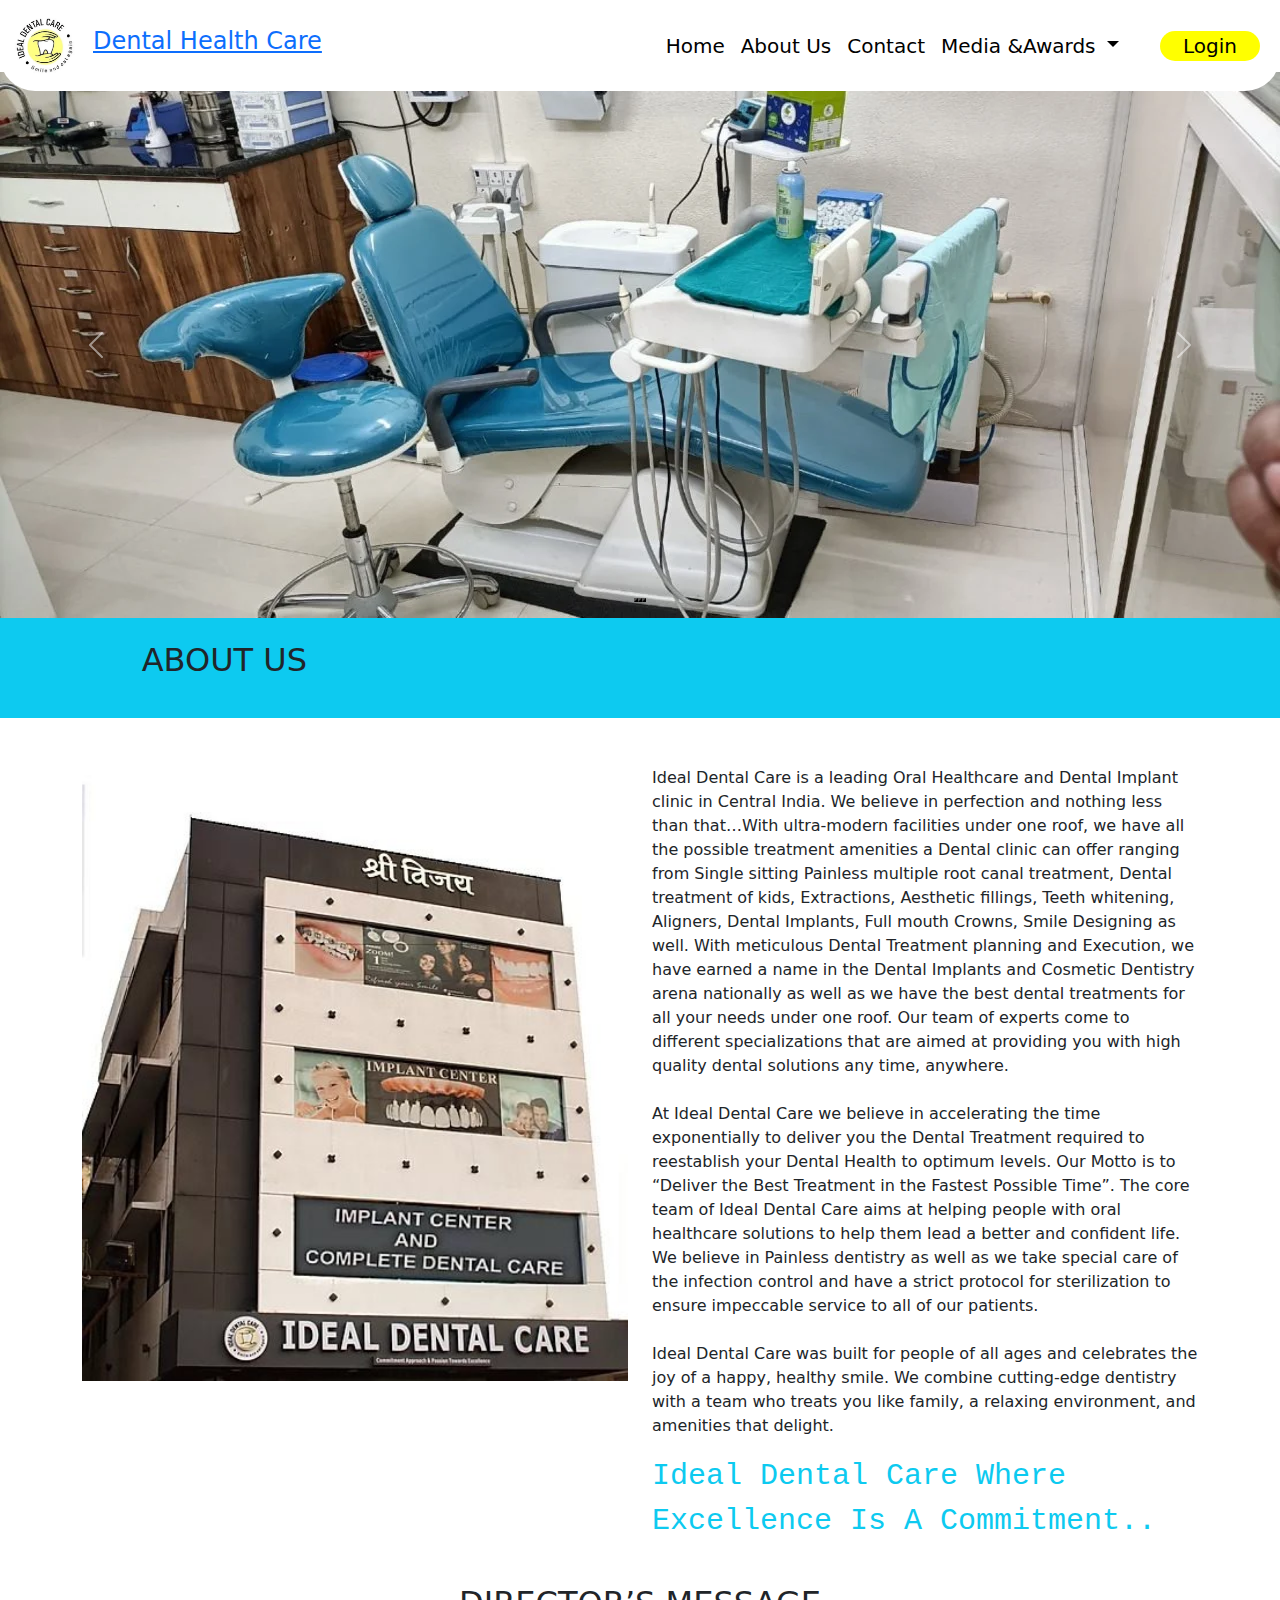
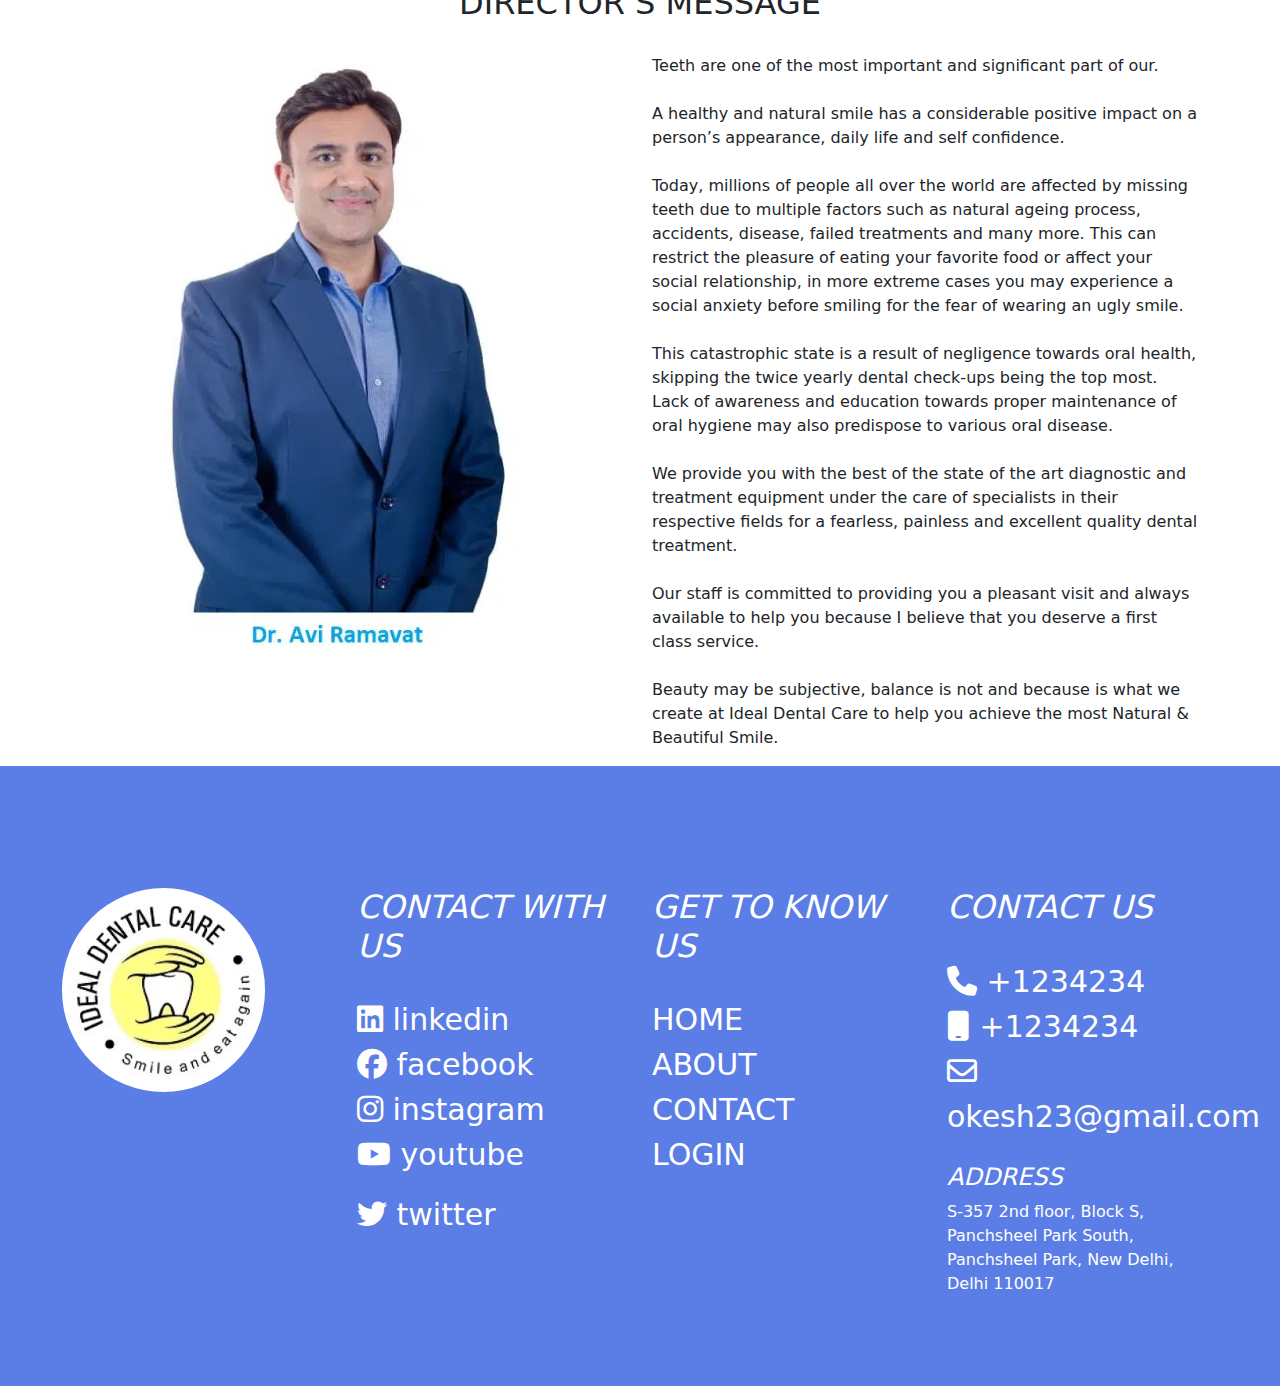
<file: about.html>
<!DOCTYPE html>
<html lang="en">

<head>
    <meta charset="UTF-8">
    <meta name="viewport" content="width=device-width, initial-scale=1.0">
    <title>Document</title>
    <!-- css link -->
    <link rel="stylesheet" href="css/main.css">
    <!-- <link rel="stylesheet" href="css/about.css"> -->

    <!-- bootstrap link -->
    <link href="https://cdn.jsdelivr.net/npm/bootstrap@5.3.3/dist/css/bootstrap.min.css" rel="stylesheet"
        integrity="sha384-QWTKZyjpPEjISv5WaRU9OFeRpok6YctnYmDr5pNlyT2bRjXh0JMhjY6hW+ALEwIH" crossorigin="anonymous">

    <!-- icon link -->
    <link rel="stylesheet" href="https://cdnjs.cloudflare.com/ajax/libs/font-awesome/6.5.2/css/all.min.css">
    <!-- script link -->

    <script src="https://cdn.jsdelivr.net/npm/bootstrap@5.3.3/dist/js/bootstrap.bundle.min.js"
        integrity="sha384-YvpcrYf0tY3lHB60NNkmXc5s9fDVZLESaAA55NDzOxhy9GkcIdslK1eN7N6jIeHz"
        crossorigin="anonymous"></script>
</head>

<body>
     <!-- nav start -->
     <nav class="navbar fixed-top navbar-expand-md  ">
        <div class="container-fluid ">
            <a href="" class="navbar-brand ">
                <img src="image/cropped-logo-idc-1-Small-1 footer logo.webp" class="weblogo" alt="">
                <img src="image/cropped-logo-idc-1-Small-1 footer logo.webp" class="mobilelogo" alt="">
            </a>
            <h4><a href="">Dental Health Care</a></h4>

            <!-- mobile menu -->
            <button class="navbar-toggler" data-bs-target="#n" data-bs-toggle="collapse">
                <span class="navbar-toggler-icon"></span>
            </button>

            <!-- menu start -->

            <div class="navbar-collapse collapse" id="n">
                <ul class="navbar-nav ms-auto text-center ">
                    <li><a href="index.html" class="nav-link">Home</a></li>
                    <li><a href="about.html" class="nav-link">About Us</a></li>
                    <li><a href="contact.html" class="nav-link">Contact</a></li>

                    <li class="nav-item dropdown">
                        <a class="nav-link dropdown-toggle" href="#" role="button" data-bs-toggle="dropdown"
                            aria-expanded="false">
                            Media &Awards
                        </a>

                        <ul class="dropdown-menu">
                            <li><a href="media.html" class="dropdown-item">Media</a></li>
                            <li><a href="award.html" class="dropdown-item">Awards</a></li>
                        </ul>
                    <li><a href="login.html" class="nav-link"> <button class="btnb">Login</button></a></li>

                </ul>
            </div>
        </div>
        <!-- container fluid end -->
    </nav>
    <!-- nav end -->
    <br><br><br>


    <!-- slider start-->
    <div class="carousel" data-bs-ride="carousel" id="a">
        <div class="carousel-indicators">
            <button type="button" datat-bs-target="#a" data-bs-slide-to="0" class="active"></button>
            <button type="button" datat-bs-target="#a" data-bs-slide-to="1" class=""></button>
            <button type="button" datat-bs-target="#a" data-bs-slide-to="2" class=""></button>
           
        </div>

        <div class="carousel-inner">
            <div class="carousel-item ">
               <img src="image/slider-1.webp" class="w-100" alt="">
            </div>
           
            <div class="carousel-item active">
                <img src="image/slider-2.webp" class="w-100" alt="">
            </div>
            <div class="carousel-item ">
               <img src="image/slider-3.webp" class="w-100" alt="">
            </div>

        </div>
        <!-- carousel-inner end -->
        <button class="carousel-control-prev " type="button" data-bs-target="#a" data-bs-slide="prev">
            <span class="carousel-control-prev-icon "></span>
        </button>
        <button class="carousel-control-next  " type="button" data-bs-target="#a" data-bs-slide="next">
            <span class="carousel-control-next-icon "></span>
        </button>



    </div>
    <!-- carousel end -->

    <!-- container start -->
<div class="container-fluid">
    <div class="row">
        <div class="col-md-12 bg-info " style="height: 100px;">
            <div class="row">
            <div class="col-md-1">

            </div>
            <div class="col-md-5">
                <h2 class="" style="margin-left: 23px; margin-top: 23px;">ABOUT US</h2>

            </div>
            <div class="col-md-6"></div>
        </div>
           
        </div>

    </div>
</div>
 <!-- container end -->

  <!-- container start -->
    <div class="container mt-4">

        <div class="row">
            <div class="col-md-6 mt-4">
                <img src="image/IDC2-e1686568976165 hospital.jpg" class="w-100" alt="">
            </div>
            <div class="col-md-6 mt-4">
                <p class="h">Ideal Dental Care is a leading Oral Healthcare and Dental Implant clinic in Central India.
                    We believe in perfection and nothing less than that…With ultra-modern facilities under one roof, we
                    have all the possible treatment amenities a Dental clinic can offer ranging from Single sitting
                    Painless multiple root canal treatment, Dental treatment of kids, Extractions, Aesthetic fillings,
                    Teeth whitening, Aligners, Dental Implants, Full mouth Crowns, Smile Designing as well. With
                    meticulous Dental Treatment planning and Execution, we have earned a name in the Dental Implants and
                    Cosmetic Dentistry arena nationally as well as we have the best dental treatments for all your needs
                    under one roof. Our team of experts come to different specializations that are aimed at providing
                    you with high quality dental solutions any time, anywhere. <br>

                    <br> At Ideal Dental Care we believe in accelerating the time exponentially to deliver you the
                    Dental
                    Treatment required to reestablish your Dental Health to optimum levels. Our Motto is to “Deliver the
                    Best Treatment in the Fastest Possible Time”. The core team of Ideal Dental Care aims at helping
                    people with oral healthcare solutions to help them lead a better and confident life. We believe in
                    Painless dentistry as well as we take special care of the infection control and have a strict
                    protocol for sterilization to ensure impeccable service to all of our patients. <br>

                    <br>Ideal Dental Care was built for people of all ages and celebrates the joy of a happy, healthy
                    smile.
                    We combine cutting-edge dentistry with a team who treats you like family, a relaxing environment,
                    and amenities that delight.
                </p>

                <p class="text-info font-monospace" style="font-size: 30px;">Ideal Dental Care Where Excellence Is A Commitment..</p>


            </div>
        </div>

    </div>
     <!-- container end -->

      <!-- container start -->
    <div class="container mt-4">
        <h2 class="text-center text-dark">DIRECTOR’S MESSAGE</h2>
        <div class="row">
            <div class="col-md-6 mt-4">
                <img src="image/IMG_9311-1-avi-min-1.jpg dr a.webp" class="w-100" alt="">
            </div>
            <div class="col-md-6 mt-4">

                <p class="h">Teeth are one of the most important and significant part of our. <br>



                    <br>A healthy and natural smile has a considerable positive impact on a person’s appearance, daily
                    life
                    and self confidence. <br>

                    <br>Today, millions of people all over the world are affected by missing teeth due to multiple
                    factors
                    such as natural ageing process, accidents, disease, failed treatments and many more. This can
                    restrict the pleasure of eating your favorite food or affect your social relationship, in more
                    extreme cases you may experience a social anxiety before smiling for the fear of wearing an ugly
                    smile. <br>

                    <br> This catastrophic state is a result of negligence towards oral health, skipping the twice
                    yearly
                    dental check-ups being the top most. Lack of awareness and education towards proper maintenance of
                    oral hygiene may also predispose to various oral disease. <br>

                    <br> We provide you with the best of the state of the art diagnostic and treatment equipment under
                    the
                    care of specialists in their respective fields for a fearless, painless and excellent quality dental
                    treatment. <br>

                    <br>Our staff is committed to providing you a pleasant visit and always available to help you
                    because I
                    believe that you deserve a first class service. <br>

                    <br> Beauty may be subjective, balance is not and because is what we create at Ideal Dental Care to
                    help
                    you achieve the most Natural & Beautiful Smile.
                </p>
            </div>
        </div>

    </div>
     <!-- container end -->

      <!-- footer start -->
      <footer>
        <div class="container-fluid">
            <div class="row mt-5">
                <div class="col-md-3 mt-4 mb-4">
                    <img src="image/cropped-logo-idc-1-Small-1 footer logo.webp" class="q" alt="">

                </div>
                <div class="col-md-3 mt-4 ">
                    <h2 style="font-style: italic; color: white;">CONTACT WITH US</h2>
                    <br>

                    <div>
                        <a href="" class="icon"><i class="fa-brands fa-linkedin"> </i> linkedin</a>
                        <br>
                        <a href="" class="icon"><i class="fa-brands fa-facebook"></i> facebook</a>
                        <br>
                        <a href="" class="icon"><i class="fa-brands fa-instagram"></i> instagram </a>
                        <br>
                        <a href="" class="icon"><i class="fa-brands fa-youtube"></i> youtube</a>
                        <br>
                        <a href="" class="icon"> <i class="fa-brands fa-twitter icon"></i> twitter</a>
                    </div>

                </div>
                <div class="col-md-3 mt-4">
                    <h2 style="font-style: italic; color: white;">GET TO KNOW US</h2>
                    <br>
                    <div>
                        <a href="" class="icon">HOME</a>
                        <BR>
                        <a href="" class="icon">ABOUT </a>
                        <br>
                        <a href="" class="icon">CONTACT</a>
                        <br>
                        <a href="" class="icon">LOGIN</a>
                    </div>


                </div>
                <div class="col-md-3 mb-4 mt-4">
                    <h2 style="font-style: italic; color: white;">CONTACT US </h2>

                    <br>
                    <a href="" class="icon"><i class="fa-solid fa-phone"></i> +1234234 </a>
                    <br>
                    <a href="" class="icon"><i class="fa-solid fa-mobile"></i> +1234234 </a>
                    <br>
                    <a href="" class="icon"><i class="fa-regular fa-envelope"></i> okesh23@gmail.com</a>
                    <div>
                        <br>
                        <h4 style="font-style: italic; color: white;">ADDRESS</h4>
                        <p>S-357 2nd floor, Block S, Panchsheel Park South, Panchsheel Park, New Delhi, Delhi 110017</p>



                    </div>



                </div>
            </div>
            <!-- row end  -->
        </div>
        <!-- container end -->
    </footer>
    <!-- end footer -->


</body>

</html>
</file>
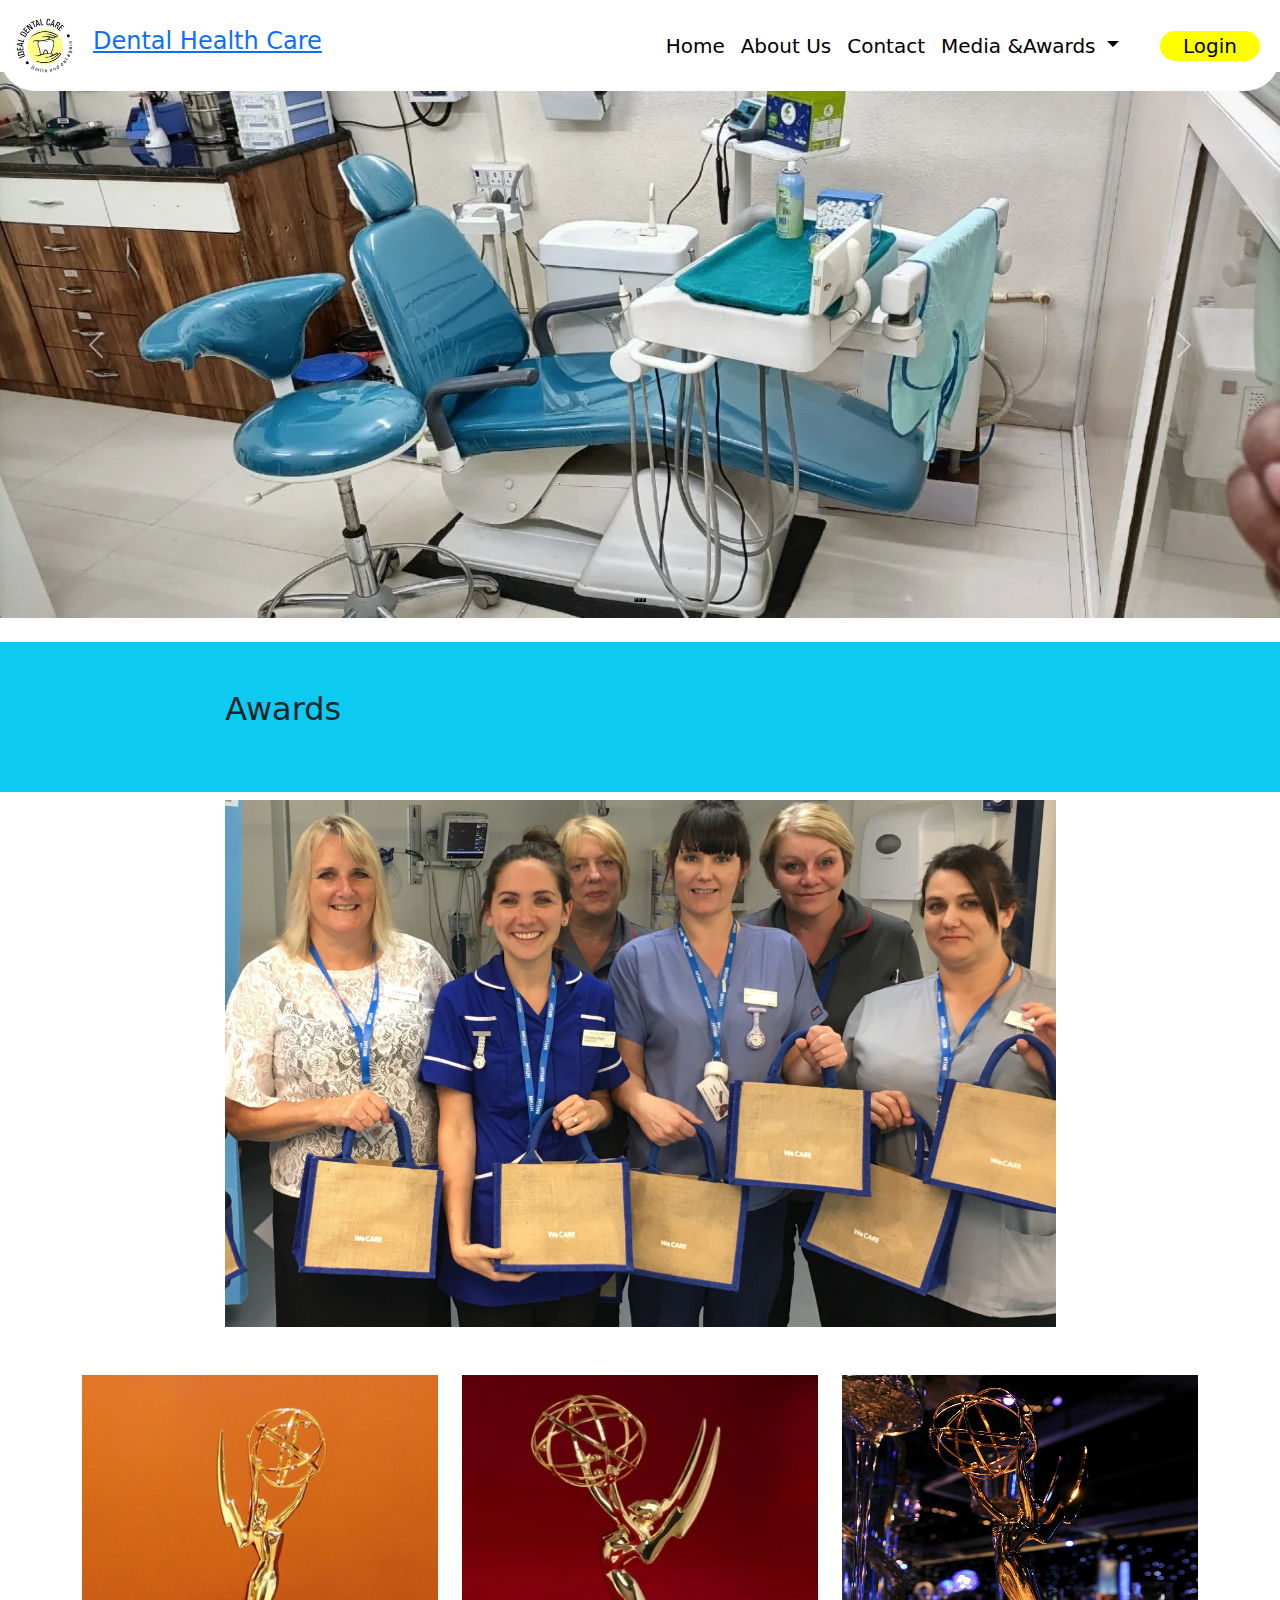
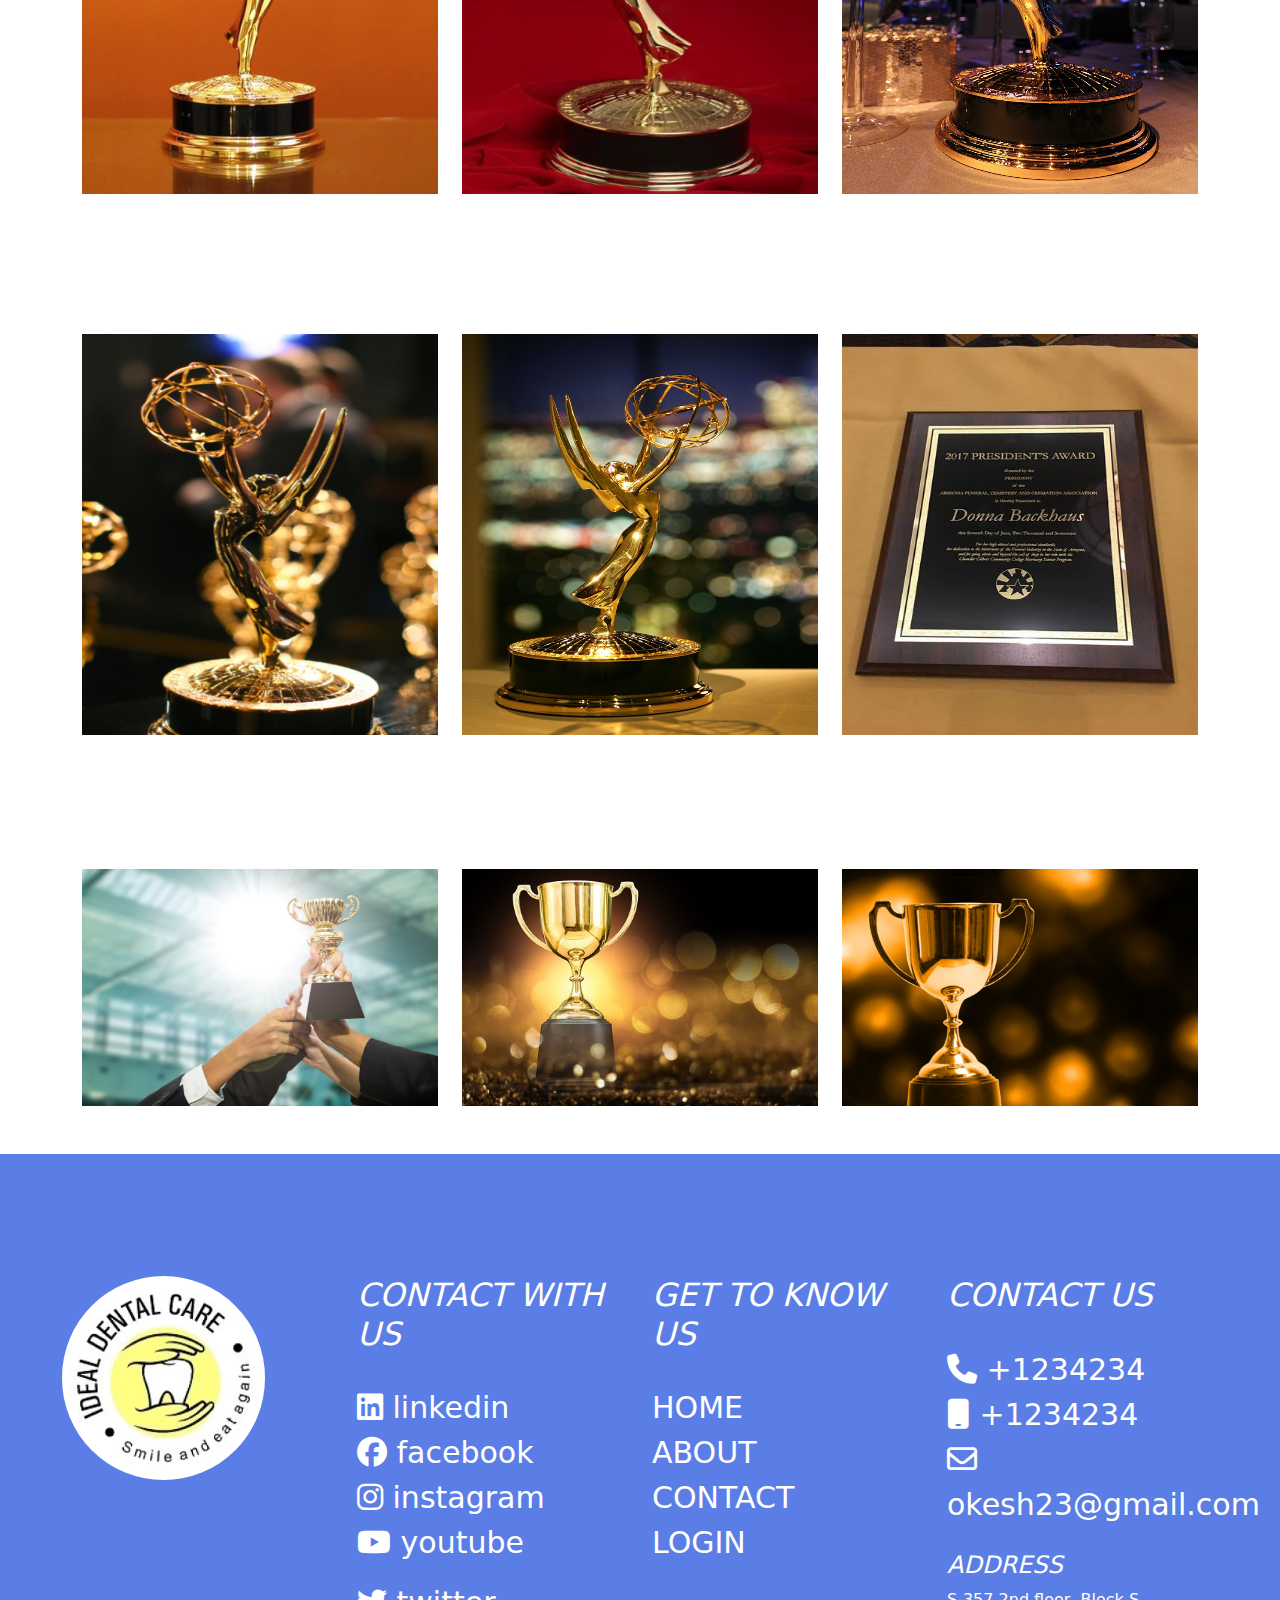
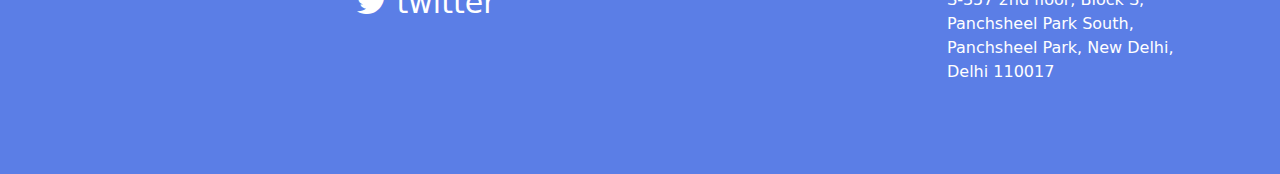
<file: award.html>
<!DOCTYPE html>
<html lang="en">

<head>
    <meta charset="UTF-8">
    <meta name="viewport" content="width=device-width, initial-scale=1.0">
    <title>Document</title>
    <!-- css link -->
    <link rel="stylesheet" href="css/main.css">
    <!-- <link rel="stylesheet" href="css/about.css"> -->

    <!-- bootstrap link -->
    <link href="https://cdn.jsdelivr.net/npm/bootstrap@5.3.3/dist/css/bootstrap.min.css" rel="stylesheet"
        integrity="sha384-QWTKZyjpPEjISv5WaRU9OFeRpok6YctnYmDr5pNlyT2bRjXh0JMhjY6hW+ALEwIH" crossorigin="anonymous">

    <!-- icon link -->
    <link rel="stylesheet" href="https://cdnjs.cloudflare.com/ajax/libs/font-awesome/6.5.2/css/all.min.css">
    <!-- script link -->

    <script src="https://cdn.jsdelivr.net/npm/bootstrap@5.3.3/dist/js/bootstrap.bundle.min.js"
        integrity="sha384-YvpcrYf0tY3lHB60NNkmXc5s9fDVZLESaAA55NDzOxhy9GkcIdslK1eN7N6jIeHz"
        crossorigin="anonymous"></script>
</head>

<body>
    <!-- nav start -->
    <nav class="navbar fixed-top navbar-expand-md  ">
        <div class="container-fluid ">
            <a href="" class="navbar-brand ">
                <img src="image/cropped-logo-idc-1-Small-1 footer logo.webp" class="weblogo" alt="">
                <img src="image/cropped-logo-idc-1-Small-1 footer logo.webp" class="mobilelogo" alt="">
            </a>
            <h4><a href="">Dental Health Care</a></h4>

            <!-- mobile menu -->
            <button class="navbar-toggler" data-bs-target="#n" data-bs-toggle="collapse">
                <span class="navbar-toggler-icon"></span>
            </button>

            <!-- menu start -->

            <div class="navbar-collapse collapse" id="n">
                <ul class="navbar-nav ms-auto text-center ">
                    <li><a href="index.html" class="nav-link">Home</a></li>
                    <li><a href="about.html" class="nav-link">About Us</a></li>
                    <li><a href="contact.html" class="nav-link">Contact</a></li>

                    <li class="nav-item dropdown">
                        <a class="nav-link dropdown-toggle" href="#" role="button" data-bs-toggle="dropdown"
                            aria-expanded="false">
                            Media &Awards
                        </a>

                        <ul class="dropdown-menu">
                            <li><a href="media.html" class="dropdown-item">Media</a></li>
                            <li><a href="award.html" class="dropdown-item">Awards</a></li>
                        </ul>
                    <li><a href="login.html" class="nav-link"> <button class="btnb">Login</button></a></li>

                </ul>
            </div>
        </div>
        <!-- container fluid end -->
    </nav>
    <!-- nav end -->
    <br><br><br>


    <!-- slider start-->
    <div class="carousel" data-bs-ride="carousel" id="a">
        <div class="carousel-indicators">
            <button type="button" datat-bs-target="#a" data-bs-slide-to="0" class="active"></button>
            <button type="button" datat-bs-target="#a" data-bs-slide-to="1" class=""></button>
            <button type="button" datat-bs-target="#a" data-bs-slide-to="2" class=""></button>

        </div>

        <div class="carousel-inner">
            <div class="carousel-item ">
                <img src="image/slider-1.webp" class="w-100" alt="">
            </div>

            <div class="carousel-item active">
                <img src="image/slider-2.webp" class="w-100" alt="">
            </div>
            <div class="carousel-item ">
                <img src="image/slider-3.webp" class="w-100" alt="">
            </div>

        </div>
        <!-- carousel-inner end -->
        <button class="carousel-control-prev " type="button" data-bs-target="#a" data-bs-slide="prev">
            <span class="carousel-control-prev-icon "></span>
        </button>
        <button class="carousel-control-next  " type="button" data-bs-target="#a" data-bs-slide="next">
            <span class="carousel-control-next-icon "></span>
        </button>
    </div>
    <!-- carousel end -->
    <br>

    <!-- container  start -->
    <div class="container-fluid bg-info" style="height: 150px;">
        <div class="row ">
            <div class="col-md-2"> </div>
            <div class="col-md-4 mt-md-5">
                <h2>Awards</h2>
            </div>
        </div>
    </div>
    <!-- container  end -->

    <!-- container start -->
    <div class="container">
        <div class="row justify-content-center mt-md-2 ">
            <img src="image/awards.pic" class="w-75" alt="">
        </div>
    </div>
    <!-- container end -->

    <!-- container start -->
    <div class="container">
        <div class="row mt-md-5">
            <div class="col-md-4">
                <img src="image/aw1.jpeg" class="w-100" height="75%" alt="">
               
             </div>
            <div class="col-md-4">
                <img src="image/aw2.webp" class="w-100" height="75%" alt="">
            </div>
            <div class="col-md-4">
              <img src="image/aw3.jpg" class="w-100" height="75%" alt="">
            </div>
        </div>
    </div>
    <!-- container end -->

    <!-- container start -->
    <div class="container">
        <div class="row " >
            <div class="col-md-4 ">
              <img src="image/aw4.jpg" class="w-100" height="75%" alt="">

            </div>
            <div class="col-md-4">
                <img src="image/aw5.jpg" class="w-100" height="75%" alt="">

            </div>
            <div class="col-md-4">
                <img src="image/aw6.jpeg" class="w-100" height="75%" alt="">

            </div>



        </div>
    </div>
    <!-- container end -->

    <!-- container start -->
    <div class="container">
        <div class="row">
            <div class="col-md-4">
                <img src="image/aw7.jpeg" class="w-100" height="100%" alt="">

            </div>
            <div class="col-md-4">
                <img src="image/aw8.jpg" class="w-100" height="100%" alt="">

            </div>
            <div class="col-md-4">
                <img src="image/aw9.jpg" class="w-100" height="100%" alt="">

            </div>



        </div>
    </div>
    <!-- container end -->
     <br><br>

     <!-- footer start -->
     <footer>
        <div class="container-fluid">
            <div class="row mt-5">
                <div class="col-md-3 mt-4 mb-4">
                    <img src="image/cropped-logo-idc-1-Small-1 footer logo.webp" class="q" alt="">

                </div>
                <div class="col-md-3 mt-4 ">
                    <h2 style="font-style: italic; color: white;">CONTACT WITH US</h2>
                    <br>

                    <div>
                        <a href="" class="icon"><i class="fa-brands fa-linkedin"> </i> linkedin</a>
                        <br>
                        <a href="" class="icon"><i class="fa-brands fa-facebook"></i> facebook</a>
                        <br>
                        <a href="" class="icon"><i class="fa-brands fa-instagram"></i> instagram </a>
                        <br>
                        <a href="" class="icon"><i class="fa-brands fa-youtube"></i> youtube</a>
                        <br>
                        <a href="" class="icon"> <i class="fa-brands fa-twitter icon"></i> twitter</a>
                    </div>

                </div>
                <div class="col-md-3 mt-4">
                    <h2 style="font-style: italic; color: white;">GET TO KNOW US</h2>
                    <br>
                    <div>
                        <a href="" class="icon">HOME</a>
                        <BR>
                        <a href="" class="icon">ABOUT </a>
                        <br>
                        <a href="" class="icon">CONTACT</a>
                        <br>
                        <a href="" class="icon">LOGIN</a>
                    </div>


                </div>
                <div class="col-md-3 mb-4 mt-4">
                    <h2 style="font-style: italic; color: white;">CONTACT US </h2>

                    <br>
                    <a href="" class="icon"><i class="fa-solid fa-phone"></i> +1234234 </a>
                    <br>
                    <a href="" class="icon"><i class="fa-solid fa-mobile"></i> +1234234 </a>
                    <br>
                    <a href="" class="icon"><i class="fa-regular fa-envelope"></i> okesh23@gmail.com</a>
                    <div>
                        <br>
                        <h4 style="font-style: italic; color: white;">ADDRESS</h4>
                        <p>S-357 2nd floor, Block S, Panchsheel Park South, Panchsheel Park, New Delhi, Delhi 110017</p>



                    </div>



                </div>
            </div>
            <!-- row end  -->
        </div>
        <!-- container end -->
    </footer>
    <!-- end footer -->



</body>

</html>
</file>
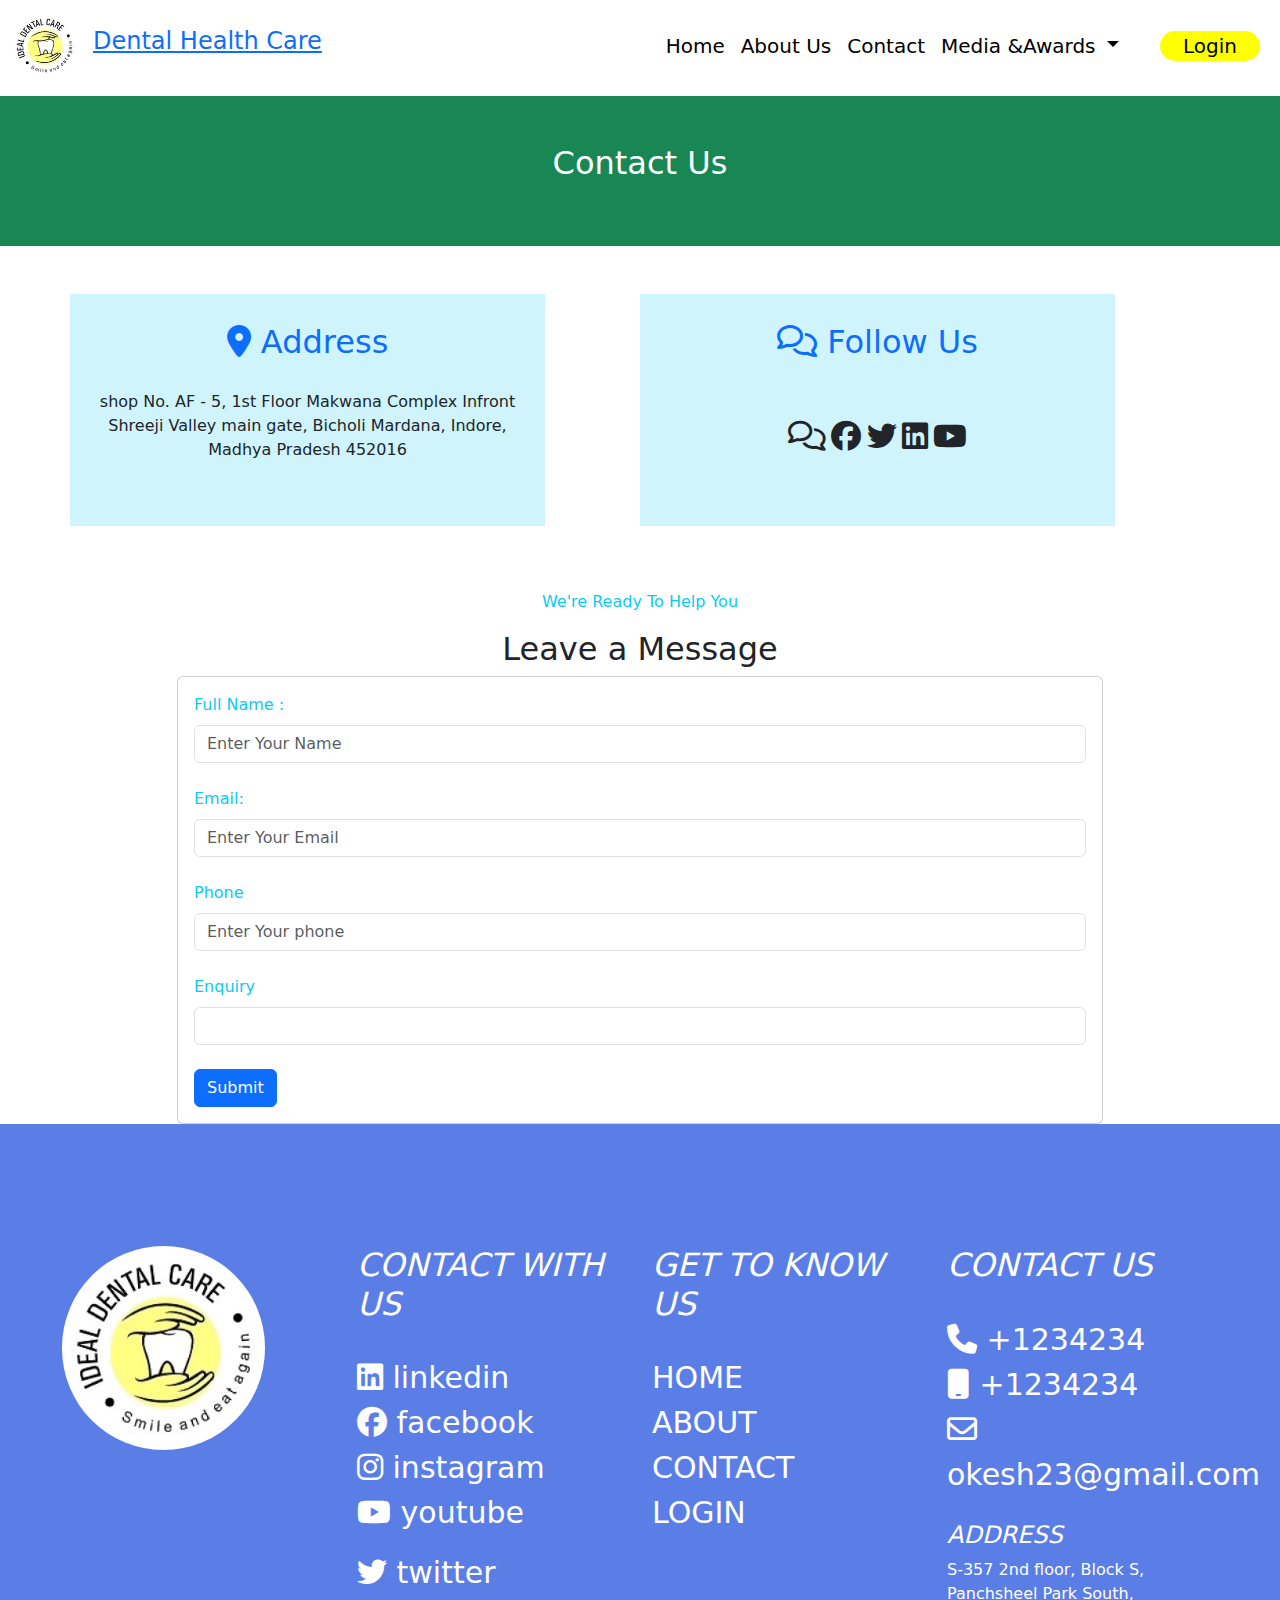
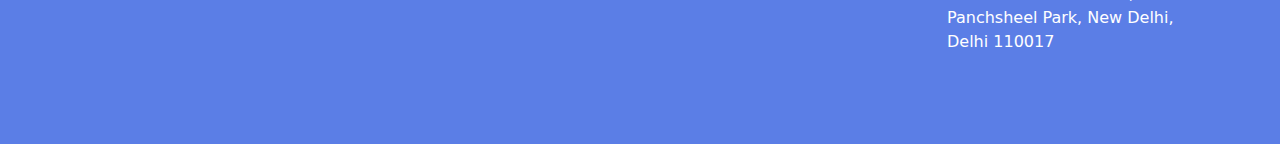
<file: contact.html>
<!DOCTYPE html>
<html lang="en">

<head>
    <meta charset="UTF-8">
    <meta name="viewport" content="width=device-width, initial-scale=1.0">
    <title>Document</title>
    <!-- css link -->
     <link rel="stylesheet" href="css/main.css"> 
  
    <!-- bootstrap link -->
    <link href="https://cdn.jsdelivr.net/npm/bootstrap@5.3.3/dist/css/bootstrap.min.css" rel="stylesheet"
        integrity="sha384-QWTKZyjpPEjISv5WaRU9OFeRpok6YctnYmDr5pNlyT2bRjXh0JMhjY6hW+ALEwIH" crossorigin="anonymous">

    <!-- icon link -->
    <link rel="stylesheet" href="https://cdnjs.cloudflare.com/ajax/libs/font-awesome/6.5.2/css/all.min.css">
    <!-- script link -->

    <script src="https://cdn.jsdelivr.net/npm/bootstrap@5.3.3/dist/js/bootstrap.bundle.min.js"
        integrity="sha384-YvpcrYf0tY3lHB60NNkmXc5s9fDVZLESaAA55NDzOxhy9GkcIdslK1eN7N6jIeHz"
        crossorigin="anonymous"></script>

</head>

<body>
      <!-- nav start -->
      <nav class="navbar fixed-top navbar-expand-md  ">
        <div class="container-fluid ">
            <a href="" class="navbar-brand ">
                <img src="image/cropped-logo-idc-1-Small-1 footer logo.webp" class="weblogo" alt="">
                <img src="image/cropped-logo-idc-1-Small-1 footer logo.webp" class="mobilelogo" alt="">
            </a>
            <h4><a href="">Dental Health Care</a></h4>

            <!-- mobile menu -->
            <button class="navbar-toggler" data-bs-target="#n" data-bs-toggle="collapse">
                <span class="navbar-toggler-icon"></span>
            </button>

            <!-- menu start -->

            <div class="navbar-collapse collapse" id="n">
                <ul class="navbar-nav ms-auto text-center ">
                    <li><a href="index.html" class="nav-link">Home</a></li>
                    <li><a href="about.html" class="nav-link">About Us</a></li>
                    <li><a href="contact.html" class="nav-link">Contact</a></li>

                    <li class="nav-item dropdown">
                        <a class="nav-link dropdown-toggle" href="#" role="button" data-bs-toggle="dropdown"
                            aria-expanded="false">
                            Media &Awards
                        </a>

                        <ul class="dropdown-menu">
                            <li><a href="media.html" class="dropdown-item">Media</a></li>
                            <li><a href="award.html" class="dropdown-item">Awards</a></li>
                        </ul>
                    <li><a href="login.html" class="nav-link"> <button class="btnb">Login</button></a></li>

                </ul>
            </div>
        </div>
        <!-- container fluid end -->
    </nav>
    <!-- nav end -->
    <br><br><br>
    <br>

    <!-- container  start -->
    <div class="container-fluid bg-success" style="height: 150px;">
       <div class="row justify-content-center">
         <h2 class="text-center text-white mt-md-5">Contact Us</h2>
        </div>
    </div>
    <!-- container  end -->

    <!-- container  start -->

    <div class="container mt-5">
        <div class="row justify-content-center">
            <div class=" col-md-5 bg-info-subtle text-center mb-3 "  >
                <br>
                <a href="" style="text-decoration: none; font-size: xx-large;"><i class="fa-solid fa-location-dot"></i> Address</a>
                <br><br>
                <p>shop No. AF - 5, 1st Floor Makwana Complex Infront Shreeji Valley main gate, Bicholi Mardana, Indore,
                    Madhya Pradesh 452016</p>
                    <br><br>

            </div>
            <div class="col-md-1"></div>
           
          
          
            <div class=" col-md-5 bg-info-subtle  mb-3 "  >
                <br>
                <a href="" style="text-decoration: none; font-size: xx-large;"><center><i class="fa-regular fa-comments"></i> Follow Us </center></a>
                <br>
                <center>
                <span style="font-size: 30px; "><i class="fa-regular fa-comments"></i></span>
                
                <span style="font-size: 30px; " ><i class="fa-brands fa-facebook"></i></span>
                
                <span style="font-size: 30px; " ><i class="fa-brands fa-twitter"></i></span>
                
                <span style="font-size: 30px; " ><i class="fa-brands fa-linkedin"></i></span>
               
                <span  style="font-size: 30px;" ><i class="fa-brands fa-youtube"></i></span>
                </center>
               
              
               

            </div>
            <div class="col-md-1"></div>
          
            
        </div>

    </div>
    <!-- container  end -->

    <!-- container  start -->

    <div class="container mt-5">
        <div class="row justify-content-center">
            <div class="col-md-10">
                <p class="text-center text-info">We're Ready To Help You</p>
                <h2 class="text-center text-dark">Leave a Message</h2>
                <div class="card contact-card a">

                    <div class="card-body ">
                        <form action="">

                            <div class="mb-4">
                                <label for="name" class="mb-2 text-info">Full Name :</label>
                                <input type="text" class="form-control" placeholder="Enter Your Name" id="name">

                            </div>

                            <div class="mb-4">
                                <label for="name" class="mb-2 text-info">Email:</label>
                                <input type="email" class="form-control" placeholder="Enter Your Email" id="email">

                            </div>

                            <div class="mb-4">
                                <label for="phone" class="mb-2 text-info">Phone</label>
                                <input type="text" class="form-control" placeholder="Enter Your phone" id="phone">

                            </div>

                            <div class="mb-4">
                                <label for="Enquiry" class="mb-2 text-info">Enquiry</label>
                                <input type="text" class="form-control"  id="Enquiry">

                            </div>

                            <button type="submit" class="btn btn-primary"> Submit</button>
                        </form>
                    </div>
                </div>




            </div>

        </div>

    </div>
    <!-- container end -->

     <!-- footer start -->
     <footer>
        <div class="container-fluid">
            <div class="row mt-5">
                <div class="col-md-3 mt-4 mb-4">
                    <img src="image/cropped-logo-idc-1-Small-1 footer logo.webp" class="q" alt="">

                </div>
                <div class="col-md-3 mt-4 ">
                    <h2 style="font-style: italic; color: white;">CONTACT WITH US</h2>
                    <br>

                    <div>
                        <a href="" class="icon"><i class="fa-brands fa-linkedin"> </i> linkedin</a>
                        <br>
                        <a href="" class="icon"><i class="fa-brands fa-facebook"></i> facebook</a>
                        <br>
                        <a href="" class="icon"><i class="fa-brands fa-instagram"></i> instagram </a>
                        <br>
                        <a href="" class="icon"><i class="fa-brands fa-youtube"></i> youtube</a>
                        <br>
                        <a href="" class="icon"> <i class="fa-brands fa-twitter icon"></i> twitter</a>
                    </div>

                </div>
                <div class="col-md-3 mt-4">
                    <h2 style="font-style: italic; color: white;">GET TO KNOW US</h2>
                    <br>
                    <div>
                        <a href="" class="icon">HOME</a>
                        <BR>
                        <a href="" class="icon">ABOUT </a>
                        <br>
                        <a href="" class="icon">CONTACT</a>
                        <br>
                        <a href="" class="icon">LOGIN</a>
                    </div>


                </div>
                <div class="col-md-3 mb-4 mt-4">
                    <h2 style="font-style: italic; color: white;">CONTACT US </h2>

                    <br>
                    <a href="" class="icon"><i class="fa-solid fa-phone"></i> +1234234 </a>
                    <br>
                    <a href="" class="icon"><i class="fa-solid fa-mobile"></i> +1234234 </a>
                    <br>
                    <a href="" class="icon"><i class="fa-regular fa-envelope"></i> okesh23@gmail.com</a>
                    <div>
                        <br>
                        <h4 style="font-style: italic; color: white;">ADDRESS</h4>
                        <p>S-357 2nd floor, Block S, Panchsheel Park South, Panchsheel Park, New Delhi, Delhi 110017</p>



                    </div>



                </div>
            </div>
            <!-- row end  -->
        </div>
        <!-- container end -->
    </footer>
    <!-- end footer -->


</body>

</html>
</file>
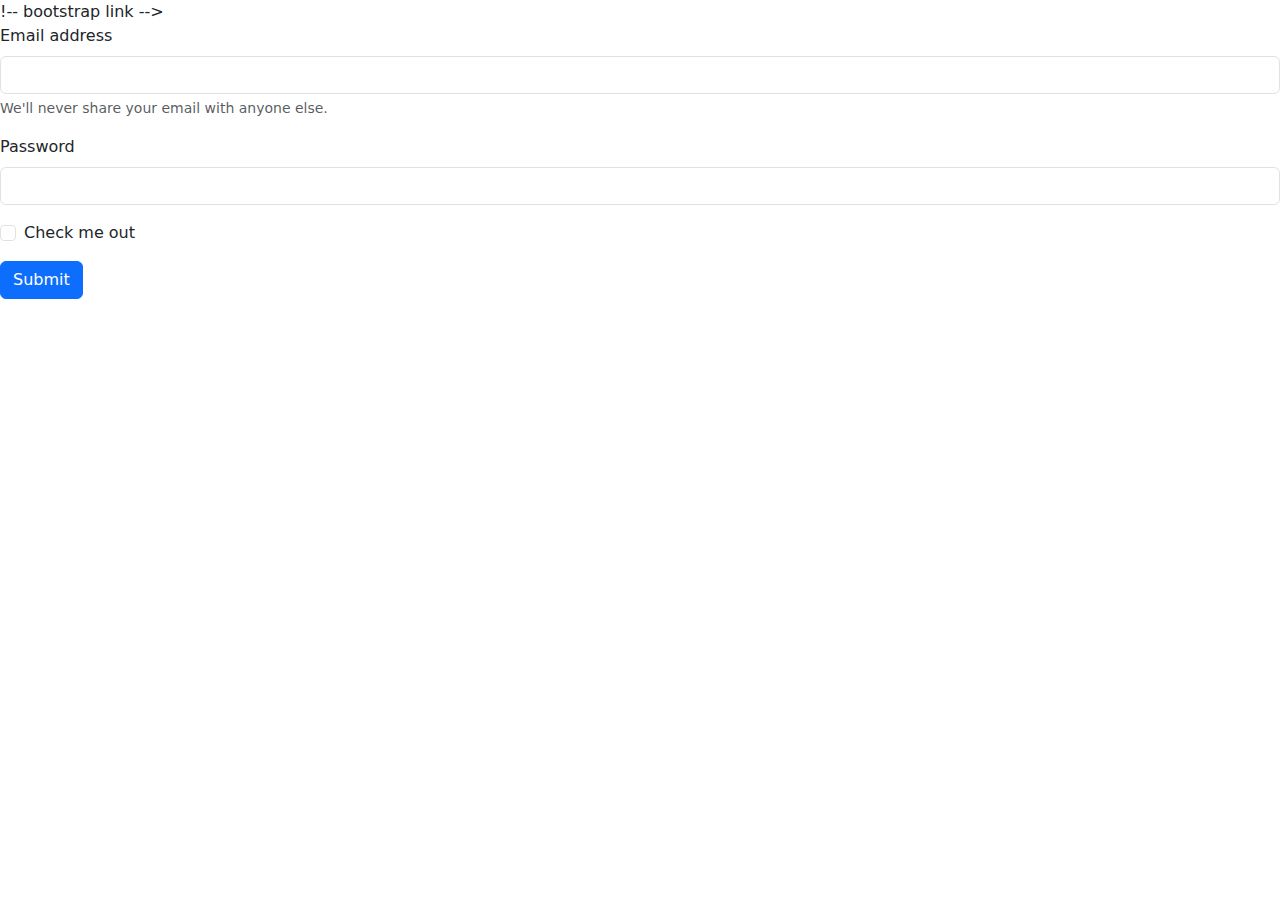
<file: d.html>
<!DOCTYPE html>
<html lang="en">
<head>
    <meta charset="UTF-8">
    <meta name="viewport" content="width=device-width, initial-scale=1.0">
    <title>Document</title>
    !-- bootstrap link -->
    <link href="https://cdn.jsdelivr.net/npm/bootstrap@5.3.3/dist/css/bootstrap.min.css" rel="stylesheet"
        integrity="sha384-QWTKZyjpPEjISv5WaRU9OFeRpok6YctnYmDr5pNlyT2bRjXh0JMhjY6hW+ALEwIH" crossorigin="anonymous">

    <!-- icon link -->
    <link rel="stylesheet" href="https://cdnjs.cloudflare.com/ajax/libs/font-awesome/6.5.2/css/all.min.css">
    <!-- script link -->

    <script src="https://cdn.jsdelivr.net/npm/bootstrap@5.3.3/dist/js/bootstrap.bundle.min.js"
        integrity="sha384-YvpcrYf0tY3lHB60NNkmXc5s9fDVZLESaAA55NDzOxhy9GkcIdslK1eN7N6jIeHz"
        crossorigin="anonymous"></script>

</head>
<body>
    <form>
        <div class="mb-3">
          <label for="exampleInputEmail1" class="form-label">Email address</label>
          <input type="email" class="form-control" id="exampleInputEmail1" aria-describedby="emailHelp">
          <div id="emailHelp" class="form-text">We'll never share your email with anyone else.</div>
        </div>
        <div class="mb-3">
          <label for="exampleInputPassword1" class="form-label">Password</label>
          <input type="password" class="form-control" id="exampleInputPassword1">
        </div>
        <div class="mb-3 form-check">
          <input type="checkbox" class="form-check-input" id="exampleCheck1">
          <label class="form-check-label" for="exampleCheck1">Check me out</label>
        </div>
        <button type="submit" class="btn btn-primary">Submit</button>
      </form>
    
</body>
</html>
</file>
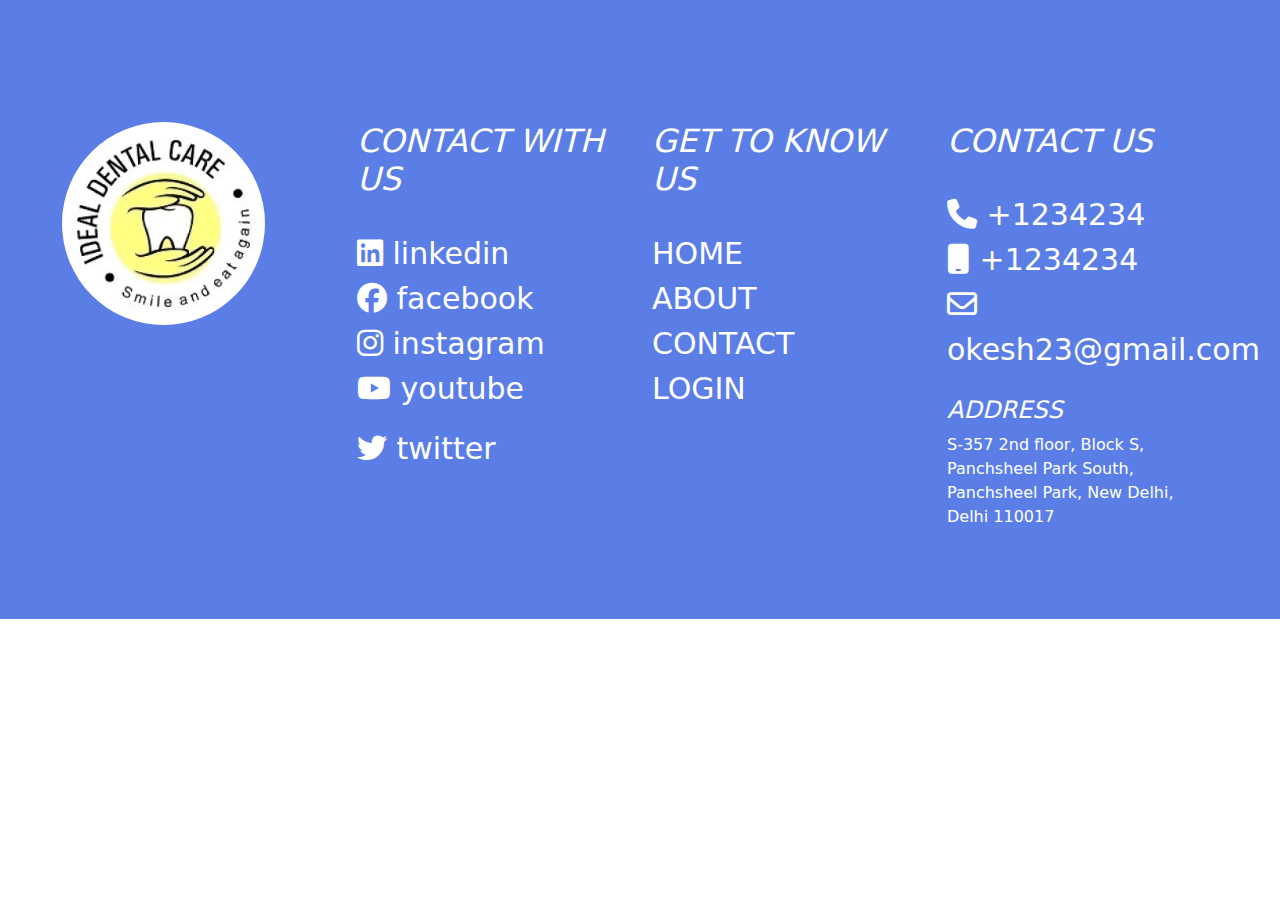
<file: footer.html>
<!DOCTYPE html>
<html lang="en">

<head>
    <meta charset="UTF-8">
    <meta name="viewport" content="width=device-width, initial-scale=1.0">
    <title>Document</title>
    <!-- bootstrap link -->
    <link href="https://cdn.jsdelivr.net/npm/bootstrap@5.3.3/dist/css/bootstrap.min.css" rel="stylesheet"
        integrity="sha384-QWTKZyjpPEjISv5WaRU9OFeRpok6YctnYmDr5pNlyT2bRjXh0JMhjY6hW+ALEwIH" crossorigin="anonymous">

    <!-- icon link -->
    <link rel="stylesheet" href="https://cdnjs.cloudflare.com/ajax/libs/font-awesome/6.5.2/css/all.min.css">
    <!-- script link -->

    <script src="https://cdn.jsdelivr.net/npm/bootstrap@5.3.3/dist/js/bootstrap.bundle.min.js"
        integrity="sha384-YvpcrYf0tY3lHB60NNkmXc5s9fDVZLESaAA55NDzOxhy9GkcIdslK1eN7N6jIeHz"
        crossorigin="anonymous"></script>
    <!-- css link -->
    <link rel="stylesheet" href="css/footer.css">

</head>



<body>
    <!-- footer start -->
    <footer>
        <div class="container-fluid">
            <div class="row mt-5">
                <div class="col-md-3 mt-4 mb-4">
                    <img src="image/cropped-logo-idc-1-Small-1 footer logo.webp" class="q" alt="">

                </div>
                <div class="col-md-3 mt-4 ">
                    <h2 style="font-style: italic; color: white;">CONTACT WITH US</h2>
                    <br>

                    <div>
                        <a href="" class="icon"><i class="fa-brands fa-linkedin"> </i> linkedin</a>
                        <br>
                        <a href="" class="icon"><i class="fa-brands fa-facebook"></i> facebook</a>
                        <br>
                        <a href="" class="icon"><i class="fa-brands fa-instagram"></i> instagram </a>
                        <br>
                        <a href="" class="icon"><i class="fa-brands fa-youtube"></i> youtube</a>
                        <br>
                        <a href="" class="icon"> <i class="fa-brands fa-twitter icon"></i> twitter</a>
                    </div>

                </div>
                <div class="col-md-3 mt-4">
                    <h2 style="font-style: italic; color: white;">GET TO KNOW US</h2>
                    <br>
                    <div>
                        <a href="" class="icon">HOME</a>
                        <BR>
                        <a href="" class="icon">ABOUT </a>
                        <br>
                        <a href="" class="icon">CONTACT</a>
                        <br>
                        <a href="" class="icon">LOGIN</a>
                    </div>


                </div>
                <div class="col-md-3 mb-4 mt-4">
                    <h2 style="font-style: italic; color: white;">CONTACT US </h2>

                    <br>
                    <a href="" class="icon"><i class="fa-solid fa-phone"></i> +1234234 </a>
                    <br>
                    <a href="" class="icon"><i class="fa-solid fa-mobile"></i> +1234234 </a>
                    <br>
                    <a href="" class="icon"><i class="fa-regular fa-envelope"></i> okesh23@gmail.com</a>
                    <div>
                        <br>
                        <h4 style="font-style: italic; color: white;">ADDRESS</h4>
                        <p>S-357 2nd floor, Block S, Panchsheel Park South, Panchsheel Park, New Delhi, Delhi 110017</p>



                    </div>



                </div>
            </div>
            <!-- row end  -->
        </div>
        <!-- container end -->
    </footer>
    <!-- end footer -->

</body>

</html>
</file>
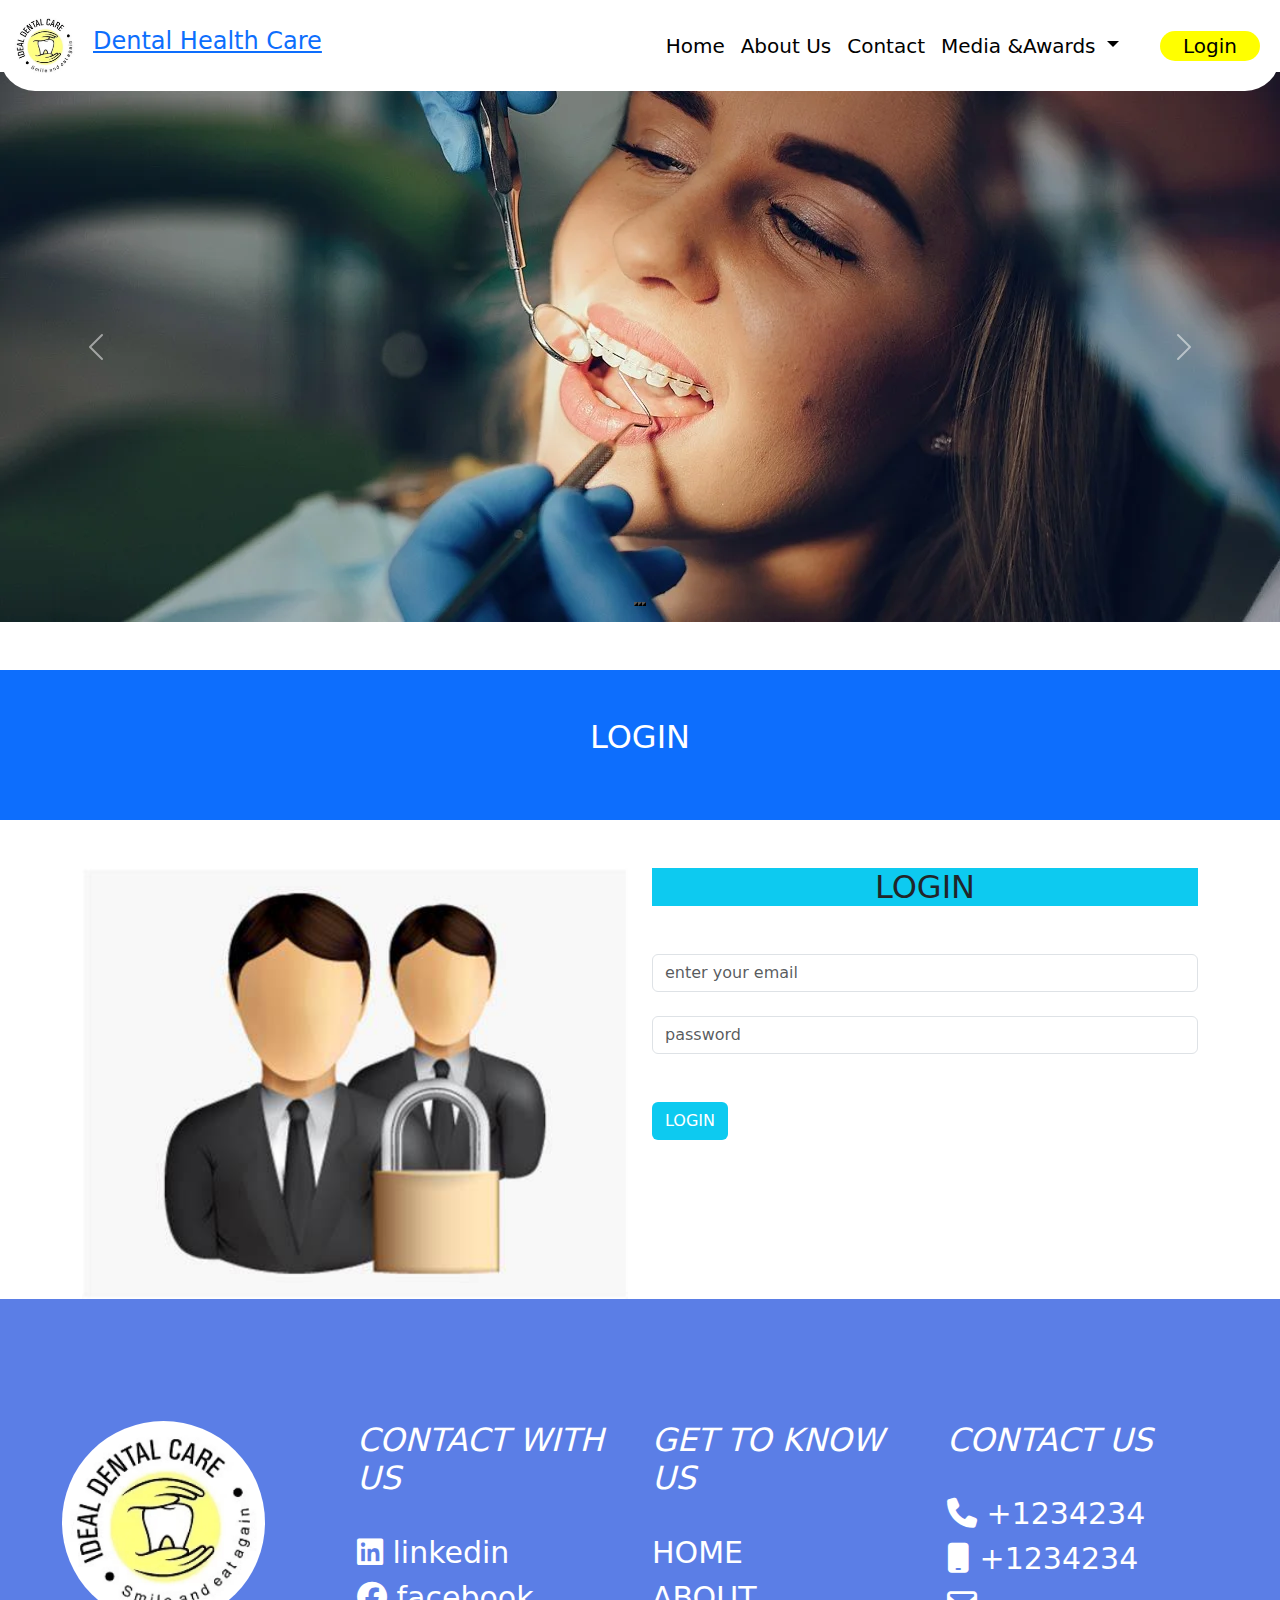
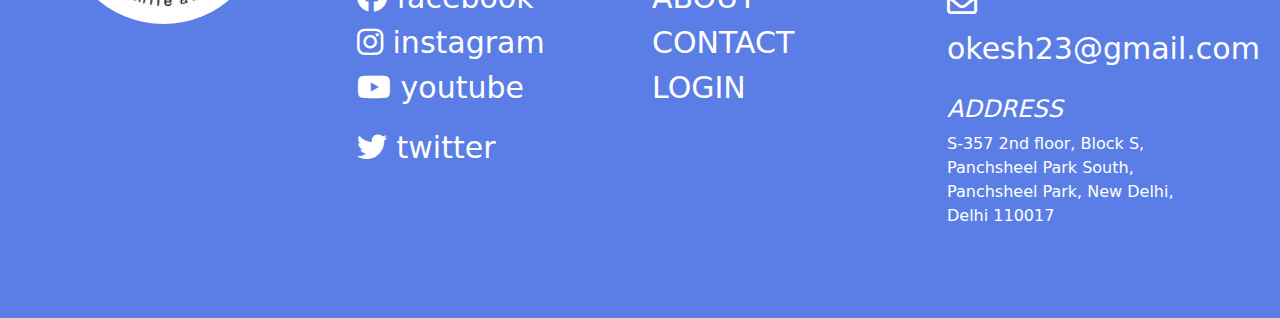
<file: login.html>
<!DOCTYPE html>
<html lang="en">

<head>
    <meta charset="UTF-8">
    <meta name="viewport" content="width=device-width, initial-scale=1.0">
    <title>Document</title>
    <!-- css link -->
    <link rel="stylesheet" href="css/main.css">

    <!-- bootstrap link -->
    <link href="https://cdn.jsdelivr.net/npm/bootstrap@5.3.3/dist/css/bootstrap.min.css" rel="stylesheet"
        integrity="sha384-QWTKZyjpPEjISv5WaRU9OFeRpok6YctnYmDr5pNlyT2bRjXh0JMhjY6hW+ALEwIH" crossorigin="anonymous">

    <!-- icon link -->
    <link rel="stylesheet" href="https://cdnjs.cloudflare.com/ajax/libs/font-awesome/6.5.2/css/all.min.css">
    <!-- script link -->

    <script src="https://cdn.jsdelivr.net/npm/bootstrap@5.3.3/dist/js/bootstrap.bundle.min.js"
        integrity="sha384-YvpcrYf0tY3lHB60NNkmXc5s9fDVZLESaAA55NDzOxhy9GkcIdslK1eN7N6jIeHz"
        crossorigin="anonymous"></script>

</head>

<body>

    <!-- nav start -->
    <nav class="navbar fixed-top navbar-expand-md  ">
        <div class="container-fluid ">
            <a href="" class="navbar-brand ">
                <img src="image/cropped-logo-idc-1-Small-1 footer logo.webp" class="weblogo" alt="">
                <img src="image/cropped-logo-idc-1-Small-1 footer logo.webp" class="mobilelogo" alt="">
            </a>
            <h4><a href="">Dental Health Care</a></h4>

            <!-- mobile menu -->
            <button class="navbar-toggler" data-bs-target="#n" data-bs-toggle="collapse">
                <span class="navbar-toggler-icon"></span>
            </button>

            <!-- menu start -->

            <div class="navbar-collapse collapse" id="n">
                <ul class="navbar-nav ms-auto text-center ">
                    <li><a href="index.html" class="nav-link">Home</a></li>
                    <li><a href="about.html" class="nav-link">About Us</a></li>
                    <li><a href="contact.html" class="nav-link">Contact</a></li>

                    <li class="nav-item dropdown">
                        <a class="nav-link dropdown-toggle" href="#" role="button" data-bs-toggle="dropdown"
                            aria-expanded="false">
                            Media &Awards
                        </a>

                        <ul class="dropdown-menu">
                            <li><a href="media.html" class="dropdown-item">Media</a></li>
                            <li><a href="award.html" class="dropdown-item">Awards</a></li>
                        </ul>
                    <li><a href="login.html" class="nav-link"> <button
                                class="btnb justify-content-center">Login</button></a></li>

                </ul>
            </div>
        </div>
        <!-- container fluid end -->
    </nav>
    <!-- nav end -->
    <br><br><br>




    <!-- slider start-->
    <div class="carousel" data-bs-ride="carousel" id="a">
        <div class="carousel-indicators">
            <button type="button" datat-bs-target="#a" data-bs-slide-to="0" class="active"></button>
            <button type="button" datat-bs-target="#a" data-bs-slide-to="1" class=""></button>
            <button type="button" datat-bs-target="#a" data-bs-slide-to="2" class=""></button>

        </div>

        <div class="carousel-inner">
            <div class="carousel-item active">
                <img src="image/slider-1.webp" class="w-100" alt="">
            </div>

            <div class="carousel-item ">
                <img src="image/slider-2.webp" class="w-100" alt="">
            </div>
            <div class="carousel-item ">
                <img src="image/slider-3.webp" class="w-100" alt="">
            </div>

        </div>
        <!-- carousel-inner end -->
        <button class="carousel-control-prev " type="button" data-bs-target="#a" data-bs-slide="prev">
            <span class="carousel-control-prev-icon "></span>
        </button>
        <button class="carousel-control-next  " type="button" data-bs-target="#a" data-bs-slide="next">
            <span class="carousel-control-next-icon "></span>
        </button>



    </div>
    <!-- carousel end -->
    <BR></BR>

    <!-- container  start -->
    <div class="container-fluid bg-primary" style="height: 150px;">
        <div class="row justify-content-center">
            <h2 class="text-center text-white mt-md-5">LOGIN</h2>
        </div>
    </div>
    <!-- container  end -->
    <br><br>

    <!-- container start -->
    <div class="container">
        <div class="row">
            <div class="col-md-6">
                <img src="image/login img.jpeg" class="w-100" alt="">

            </div>
            <div class="col-md-6">
                <h2 class="text-md-center bg-info">LOGIN</h2>
                <form action="" class="mt-md-5">
                    <div class="mb-4">
                        <input type="text" class="form-control" placeholder="enter your email">
                    </div>
                    <div>
                        <input type="text" class="form-control" placeholder="password">
                    </div>
                    <div class="mt-md-5">
                        <button type="submit" class="btn bg-info text-md-center text-white z ">LOGIN</button>
                    </div>
                </form>

            </div>


        </div>

    </div>
      <!-- container  end -->


     <!-- footer start -->
     <footer>
        <div class="container-fluid">
            <div class="row mt-5">
                <div class="col-md-3 mt-4 mb-4">
                    <img src="image/cropped-logo-idc-1-Small-1 footer logo.webp" class="q" alt="">

                </div>
                <div class="col-md-3 mt-4 ">
                    <h2 style="font-style: italic; color: white;">CONTACT WITH US</h2>
                    <br>

                    <div>
                        <a href="" class="icon"><i class="fa-brands fa-linkedin"> </i> linkedin</a>
                        <br>
                        <a href="" class="icon"><i class="fa-brands fa-facebook"></i> facebook</a>
                        <br>
                        <a href="" class="icon"><i class="fa-brands fa-instagram"></i> instagram </a>
                        <br>
                        <a href="" class="icon"><i class="fa-brands fa-youtube"></i> youtube</a>
                        <br>
                        <a href="" class="icon"> <i class="fa-brands fa-twitter icon"></i> twitter</a>
                    </div>

                </div>
                <div class="col-md-3 mt-4">
                    <h2 style="font-style: italic; color: white;">GET TO KNOW US</h2>
                    <br>
                    <div>
                        <a href="" class="icon">HOME</a>
                        <BR>
                        <a href="" class="icon">ABOUT </a>
                        <br>
                        <a href="" class="icon">CONTACT</a>
                        <br>
                        <a href="" class="icon">LOGIN</a>
                    </div>


                </div>
                <div class="col-md-3 mb-4 mt-4">
                    <h2 style="font-style: italic; color: white;">CONTACT US </h2>

                    <br>
                    <a href="" class="icon"><i class="fa-solid fa-phone"></i> +1234234 </a>
                    <br>
                    <a href="" class="icon"><i class="fa-solid fa-mobile"></i> +1234234 </a>
                    <br>
                    <a href="" class="icon"><i class="fa-regular fa-envelope"></i> okesh23@gmail.com</a>
                    <div>
                        <br>
                        <h4 style="font-style: italic; color: white;">ADDRESS</h4>
                        <p>S-357 2nd floor, Block S, Panchsheel Park South, Panchsheel Park, New Delhi, Delhi 110017</p>



                    </div>



                </div>
            </div>
            <!-- row end  -->
        </div>
        <!-- container end -->
    </footer>
    <!-- end footer -->
</body>

</html>
</file>
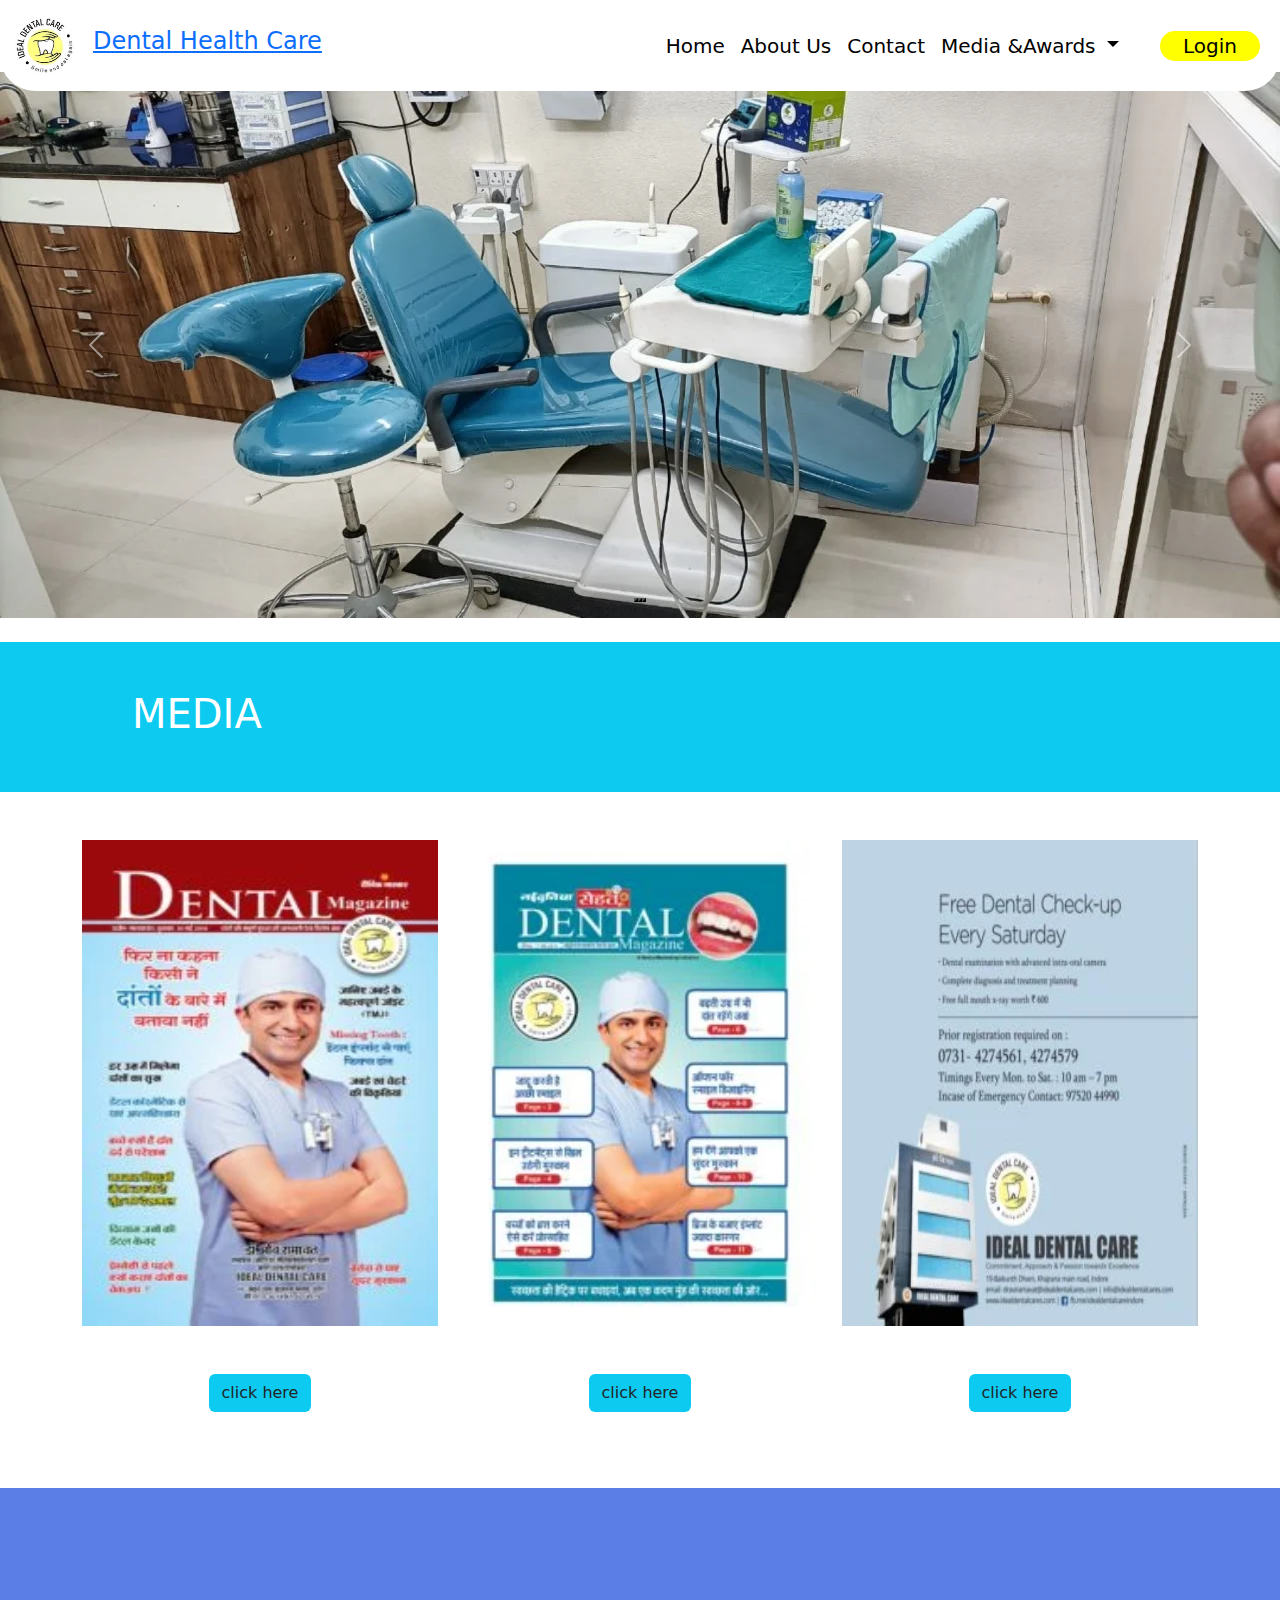
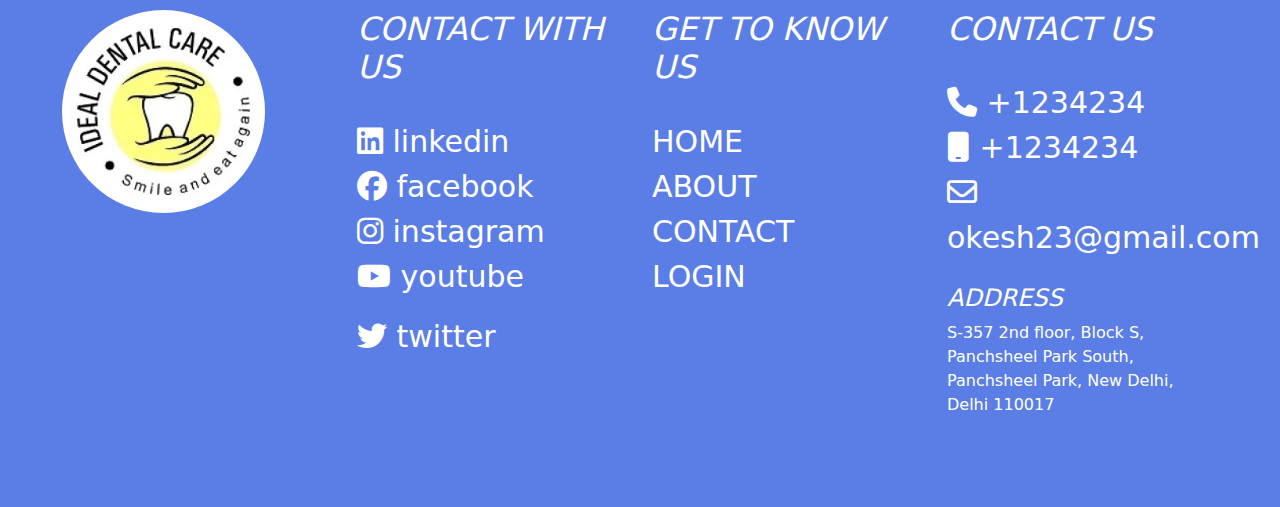
<file: media.html>
<!DOCTYPE html>
<html lang="en">

<head>
    <meta charset="UTF-8">
    <meta name="viewport" content="width=device-width, initial-scale=1.0">
    <title>Document</title>
    <!-- css link -->
    <link rel="stylesheet" href="css/main.css">
    <!-- <link rel="stylesheet" href="css/about.css"> -->

    <!-- bootstrap link -->
    <link href="https://cdn.jsdelivr.net/npm/bootstrap@5.3.3/dist/css/bootstrap.min.css" rel="stylesheet"
        integrity="sha384-QWTKZyjpPEjISv5WaRU9OFeRpok6YctnYmDr5pNlyT2bRjXh0JMhjY6hW+ALEwIH" crossorigin="anonymous">

    <!-- icon link -->
    <link rel="stylesheet" href="https://cdnjs.cloudflare.com/ajax/libs/font-awesome/6.5.2/css/all.min.css">
    <!-- script link -->

    <script src="https://cdn.jsdelivr.net/npm/bootstrap@5.3.3/dist/js/bootstrap.bundle.min.js"
        integrity="sha384-YvpcrYf0tY3lHB60NNkmXc5s9fDVZLESaAA55NDzOxhy9GkcIdslK1eN7N6jIeHz"
        crossorigin="anonymous"></script>
</head>

<body>
    <!-- nav start -->
    <nav class="navbar fixed-top navbar-expand-md  ">
        <div class="container-fluid ">
            <a href="" class="navbar-brand ">
                <img src="image/cropped-logo-idc-1-Small-1 footer logo.webp" class="weblogo" alt="">
                <img src="image/cropped-logo-idc-1-Small-1 footer logo.webp" class="mobilelogo" alt="">
            </a>
            <h4><a href="">Dental Health Care</a></h4>

            <!-- mobile menu -->
            <button class="navbar-toggler" data-bs-target="#n" data-bs-toggle="collapse">
                <span class="navbar-toggler-icon"></span>
            </button>

            <!-- menu start -->

            <div class="navbar-collapse collapse" id="n">
                <ul class="navbar-nav ms-auto text-center ">
                    <li><a href="index.html" class="nav-link">Home</a></li>
                    <li><a href="about.html" class="nav-link">About Us</a></li>
                    <li><a href="contact.html" class="nav-link">Contact</a></li>

                    <li class="nav-item dropdown">
                        <a class="nav-link dropdown-toggle" href="#" role="button" data-bs-toggle="dropdown"
                            aria-expanded="false">
                            Media &Awards
                        </a>

                        <ul class="dropdown-menu">
                            <li><a href="media.html" class="dropdown-item">Media</a></li>
                            <li><a href="award.html" class="dropdown-item">Awards</a></li>
                        </ul>
                    <li><a href="login.html" class="nav-link"> <button class="btnb">Login</button></a></li>

                </ul>
            </div>
        </div>
        <!-- container fluid end -->
    </nav>
    <!-- nav end -->
    <br><br><br>


    <!-- slider start-->
    <div class="carousel" data-bs-ride="carousel" id="a">
        <div class="carousel-indicators">
            <button type="button" datat-bs-target="#a" data-bs-slide-to="0" class="active"></button>
            <button type="button" datat-bs-target="#a" data-bs-slide-to="1" class=""></button>
            <button type="button" datat-bs-target="#a" data-bs-slide-to="2" class=""></button>

        </div>

        <div class="carousel-inner">
            <div class="carousel-item ">
                <img src="image/slider-1.webp" class="w-100" alt="">
            </div>

            <div class="carousel-item active">
                <img src="image/slider-2.webp" class="w-100" alt="">
            </div>
            <div class="carousel-item ">
                <img src="image/slider-3.webp" class="w-100" alt="">
            </div>

        </div>
        <!-- carousel-inner end -->
        <button class="carousel-control-prev " type="button" data-bs-target="#a" data-bs-slide="prev">
            <span class="carousel-control-prev-icon "></span>
        </button>
        <button class="carousel-control-next  " type="button" data-bs-target="#a" data-bs-slide="next">
            <span class="carousel-control-next-icon "></span>
        </button>

    </div>
    <!-- carousel end -->
    <br>
    <!-- container  start -->
    <div class="container-fluid bg-info" style="height: 150px;">
        <div class="row ">
            <h2 class=" text-white mt-md-5" style="font-size: 40px; margin: 10px 0px 0px 120px;">MEDIA</h2>
        </div>
    </div>
    <!-- container  end -->
    <br><br>

        <!-- container start -->
    <div class="container">
        <div class="row">
            <div class="col-md-4">
                <img src="image/medea1.webp" class="w-100" height="75%" alt="">

                <center>
                    <button type="submit" class="btn bg-info text-center mt-md-5">click here</button>

                </center>
            </div>
            <div class="col-md-4">
                <img src="image/media2.webp" class="w-100" height="75%" alt="">
                
                <center>
                    <button type="submit" class="btn bg-info text-center mt-md-5">click here</button>

                </center>
            </div>
            <div class="col-md-4">
                <img src="image/media3.webp" class="w-100" height="75%" alt="">
                
                <center>
                    <button type="submit" class="btn bg-info text-center mt-md-5">click here</button>

                </center>
            </div>
        </div>

    </div>
    <!-- container end -->

    <!-- footer start -->
    <footer>
        <div class="container-fluid">
            <div class="row mt-5">
                <div class="col-md-3 mt-4 mb-4">
                    <img src="image/cropped-logo-idc-1-Small-1 footer logo.webp" class="q" alt="">

                </div>
                <div class="col-md-3 mt-4 ">
                    <h2 style="font-style: italic; color: white;">CONTACT WITH US</h2>
                    <br>

                    <div>
                        <a href="" class="icon"><i class="fa-brands fa-linkedin"> </i> linkedin</a>
                        <br>
                        <a href="" class="icon"><i class="fa-brands fa-facebook"></i> facebook</a>
                        <br>
                        <a href="" class="icon"><i class="fa-brands fa-instagram"></i> instagram </a>
                        <br>
                        <a href="" class="icon"><i class="fa-brands fa-youtube"></i> youtube</a>
                        <br>
                        <a href="" class="icon"> <i class="fa-brands fa-twitter icon"></i> twitter</a>
                    </div>

                </div>
                <div class="col-md-3 mt-4">
                    <h2 style="font-style: italic; color: white;">GET TO KNOW US</h2>
                    <br>
                    <div>
                        <a href="" class="icon">HOME</a>
                        <BR>
                        <a href="" class="icon">ABOUT </a>
                        <br>
                        <a href="" class="icon">CONTACT</a>
                        <br>
                        <a href="" class="icon">LOGIN</a>
                    </div>


                </div>
                <div class="col-md-3 mb-4 mt-4">
                    <h2 style="font-style: italic; color: white;">CONTACT US </h2>

                    <br>
                    <a href="" class="icon"><i class="fa-solid fa-phone"></i> +1234234 </a>
                    <br>
                    <a href="" class="icon"><i class="fa-solid fa-mobile"></i> +1234234 </a>
                    <br>
                    <a href="" class="icon"><i class="fa-regular fa-envelope"></i> okesh23@gmail.com</a>
                    <div>
                        <br>
                        <h4 style="font-style: italic; color: white;">ADDRESS</h4>
                        <p>S-357 2nd floor, Block S, Panchsheel Park South, Panchsheel Park, New Delhi, Delhi 110017</p>



                    </div>



                </div>
            </div>
            <!-- row end  -->
        </div>
        <!-- container end -->
    </footer>
    <!-- end footer -->



</body>

</html>
</file>
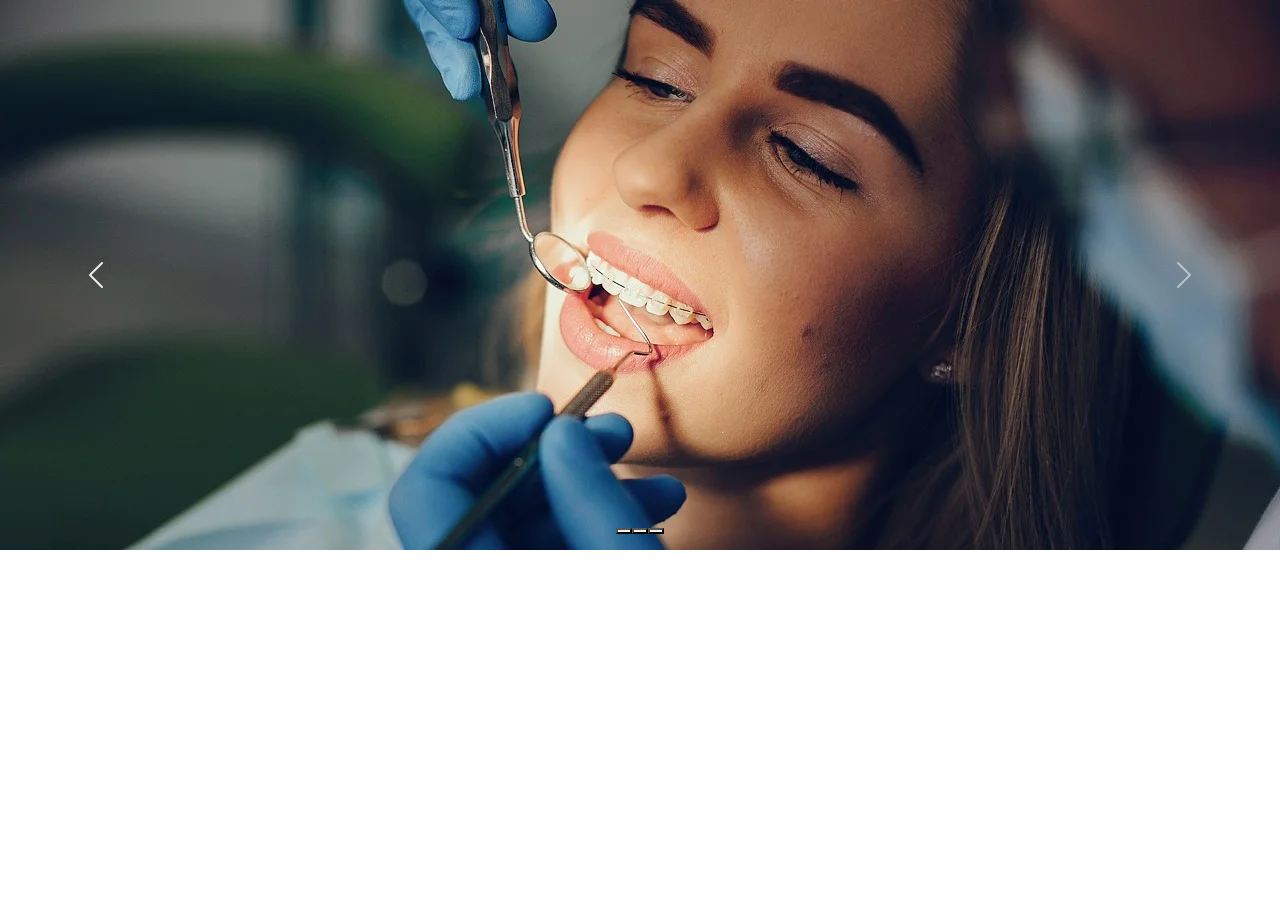
<file: slider.html>
<!DOCTYPE html>
<html lang="en">

<head>
    <meta charset="UTF-8">
    <meta name="viewport" content="width=device-width, initial-scale=1.0">
    <title>Document</title>
    <!-- bootstrap link -->
    <link href="https://cdn.jsdelivr.net/npm/bootstrap@5.3.3/dist/css/bootstrap.min.css" rel="stylesheet"
        integrity="sha384-QWTKZyjpPEjISv5WaRU9OFeRpok6YctnYmDr5pNlyT2bRjXh0JMhjY6hW+ALEwIH" crossorigin="anonymous">

    <!-- icon link -->
    <link rel="stylesheet" href="https://cdnjs.cloudflare.com/ajax/libs/font-awesome/6.5.2/css/all.min.css">
    <!-- script link -->

    <script src="https://cdn.jsdelivr.net/npm/bootstrap@5.3.3/dist/js/bootstrap.bundle.min.js"
        integrity="sha384-YvpcrYf0tY3lHB60NNkmXc5s9fDVZLESaAA55NDzOxhy9GkcIdslK1eN7N6jIeHz"
        crossorigin="anonymous"></script>

</head>

<body>
    <!-- slider start-->
    <div class="carousel" data-bs-ride="carousel" id="a">
        <div class="carousel-indicators">
            <button type="button" datat-bs-target="#a" data-bs-slide-to="0" class="active"></button>
            <button type="button" datat-bs-target="#a" data-bs-slide-to="1" class=""></button>
            <button type="button" datat-bs-target="#a" data-bs-slide-to="2" class=""></button>
           
        </div>

        <div class="carousel-inner">
            <div class="carousel-item active">
               <img src="image/slider-1.webp" class="w-100" alt="">
            </div>
           
            <div class="carousel-item ">
                <img src="image/slider-2.webp" class="w-100" alt="">
            </div>
            <div class="carousel-item ">
               <img src="image/slider-3.webp" class="w-100" alt="">
            </div>

        </div>
        <!-- carousel-inner end -->
        <button class="carousel-control-prev " type="button" data-bs-target="#a" data-bs-slide="prev">
            <span class="carousel-control-prev-icon "></span>
        </button>
        <button class="carousel-control-next  " type="button" data-bs-target="#a" data-bs-slide="next">
            <span class="carousel-control-next-icon "></span>
        </button>



    </div>
    <!-- carousel end -->
</body>

</html>
</file>
<file: css/main.css>
/* index css */
* {
    margin: 0px;
    padding: 0px;
    box-sizing: border-box;
}

/* nav css start */
.weblogo {
    width: 65px;

}

.navbar {
    background: white;
    border-radius: 35px;
}

.navbar-nav li {
    padding: 0, 10px;

}

.mobilelogo {
    display: none;
    width: 65px;
}

.navbar-nav li a {
    color: black;
    font-weight: 600px;
    font-size: 20px;
    padding-left: 20px;
}

.navbar-nav li a:hover {
    background:blue;
    color: white;
}

.navbar-nav ul button:hover {
    background: red;
    color: white;
}

.btnb {

    background: yellow;
    border: none;
    border-radius: 20px;
    margin-left: 25px;
    width: 100px;
}




/* @media(max-width:768px) {
    .mobilelogo {
        display: block;
    }

    .weblogo {
        display: none;
    }

    .navbar {
        background-color: whitesmoke
    }

    .btnb {
    text-align: center;
    background: #000;
    color: #5b7ee6;
    }
} */

/* nav css end */

/* index css */
.a {
    width: 100%;


}

.ba {
    text-decoration: none;
}

a:hover {
    color: red;
}

/* end index css */
/* about css start */



/* about css end */


/* footer start css */

.q {
    width: 75%;
    border-radius: 555px;
}

footer {
    background: #5b7ee6;
    padding: 50px;
    color: #fff;
}

footer .img1234 {
    width: 50%;
    margin-top: 30px;
}

.icon {

    font-size: 30px;
    text-decoration: none;
    color: white;
    margin-top: 22px;

}

a:hover {
    color: red;
}

/* footer end css */

/* media start */
@media(max-width:768px) {
    .mobilelogo {
        display: block;
    }

    .weblogo {
        display: none;
    }

    .navbar {
        background-color: whitesmoke
    }

    .btnb {
    text-align: center;
    background: #000;
    color: #5b7ee6;
    }
}
/* media end */
</file>
<file: css/about.css>
.h{
    letter-spacing: 1px;
    word-spacing: 1px;
    text-align: justify;
    font-family: sans-serif;

}
</file>
<file: css/footer.css>
.q {
        width: 75%;
        border-radius: 555px;
    }

    footer {
        background: #5b7ee6;
        padding: 50px;
        color: #fff;
    }

    footer .img1234 {
        width: 50%;
        margin-top: 30px;
    }

    .icon  {

        font-size: 30px;
        text-decoration: none;
        color: white;
        margin-top: 22px;

    }
    a:hover{
        color: red;
    }
</file>
